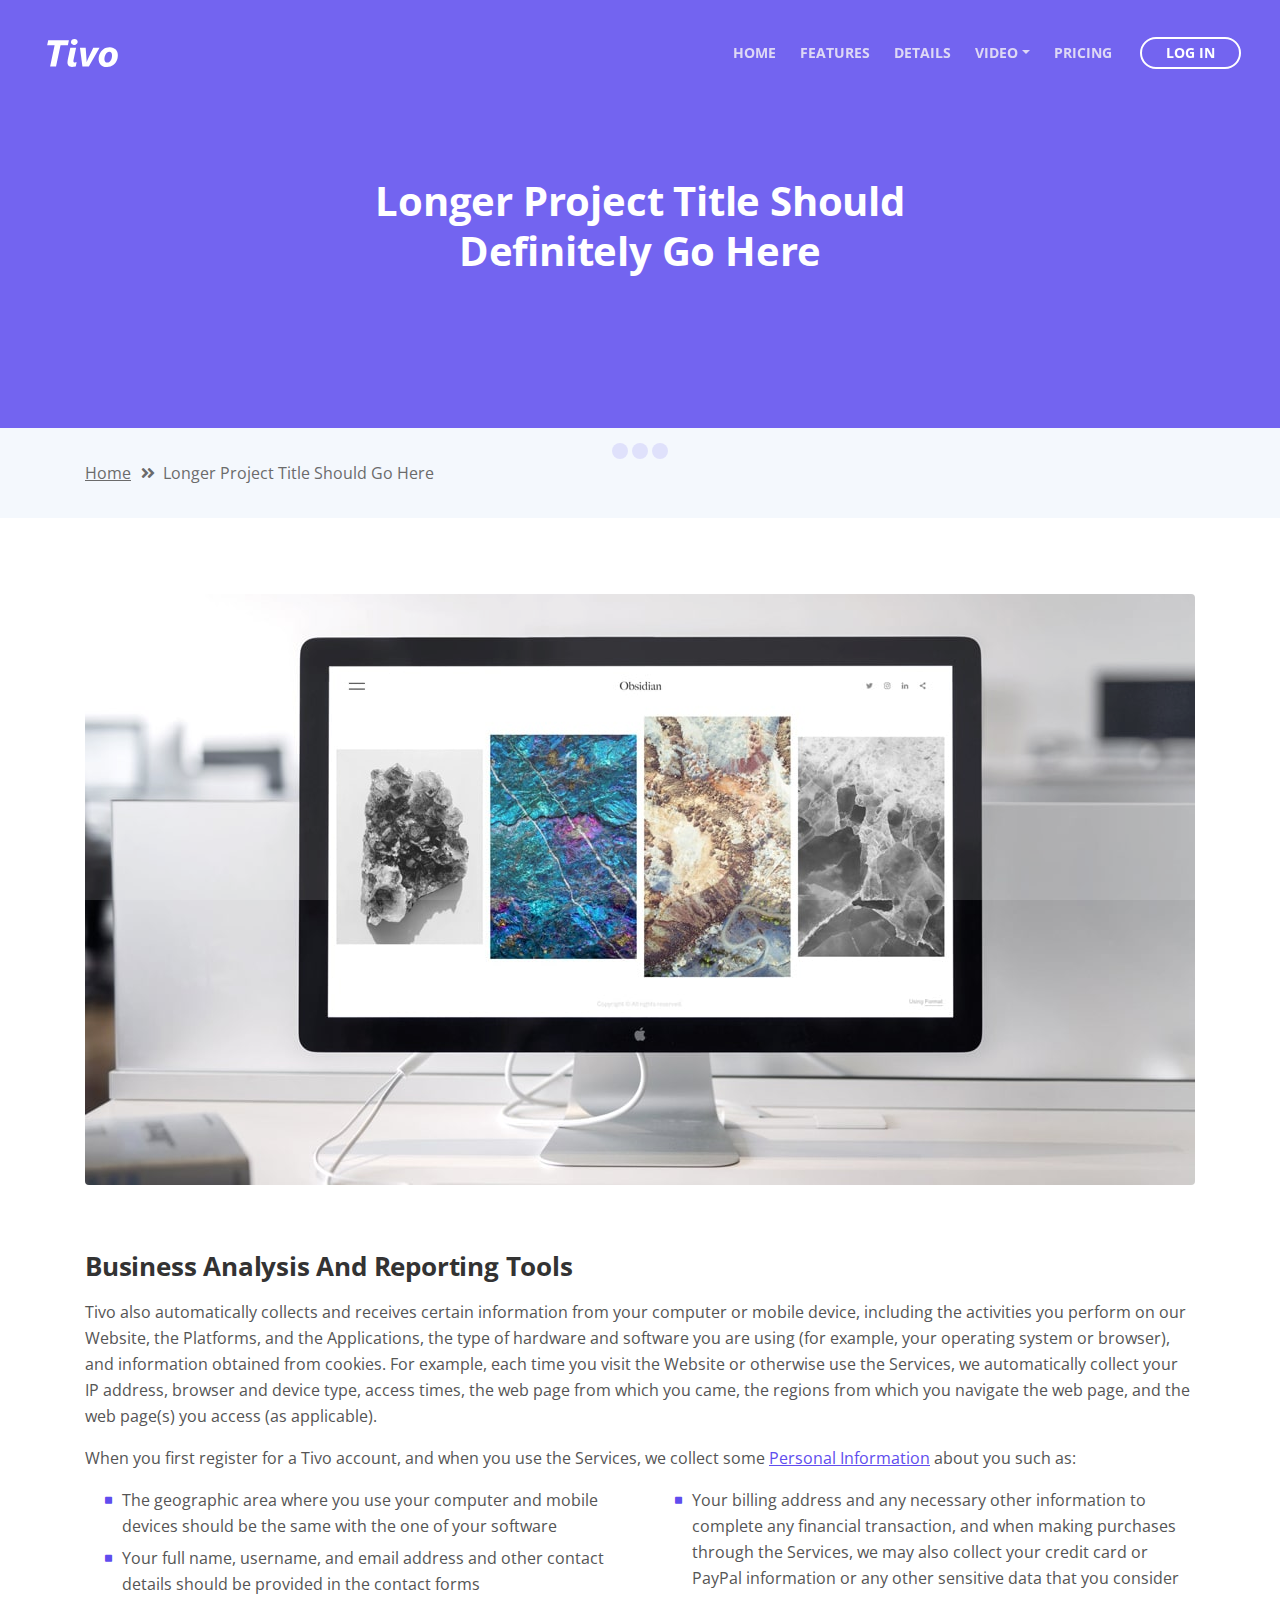
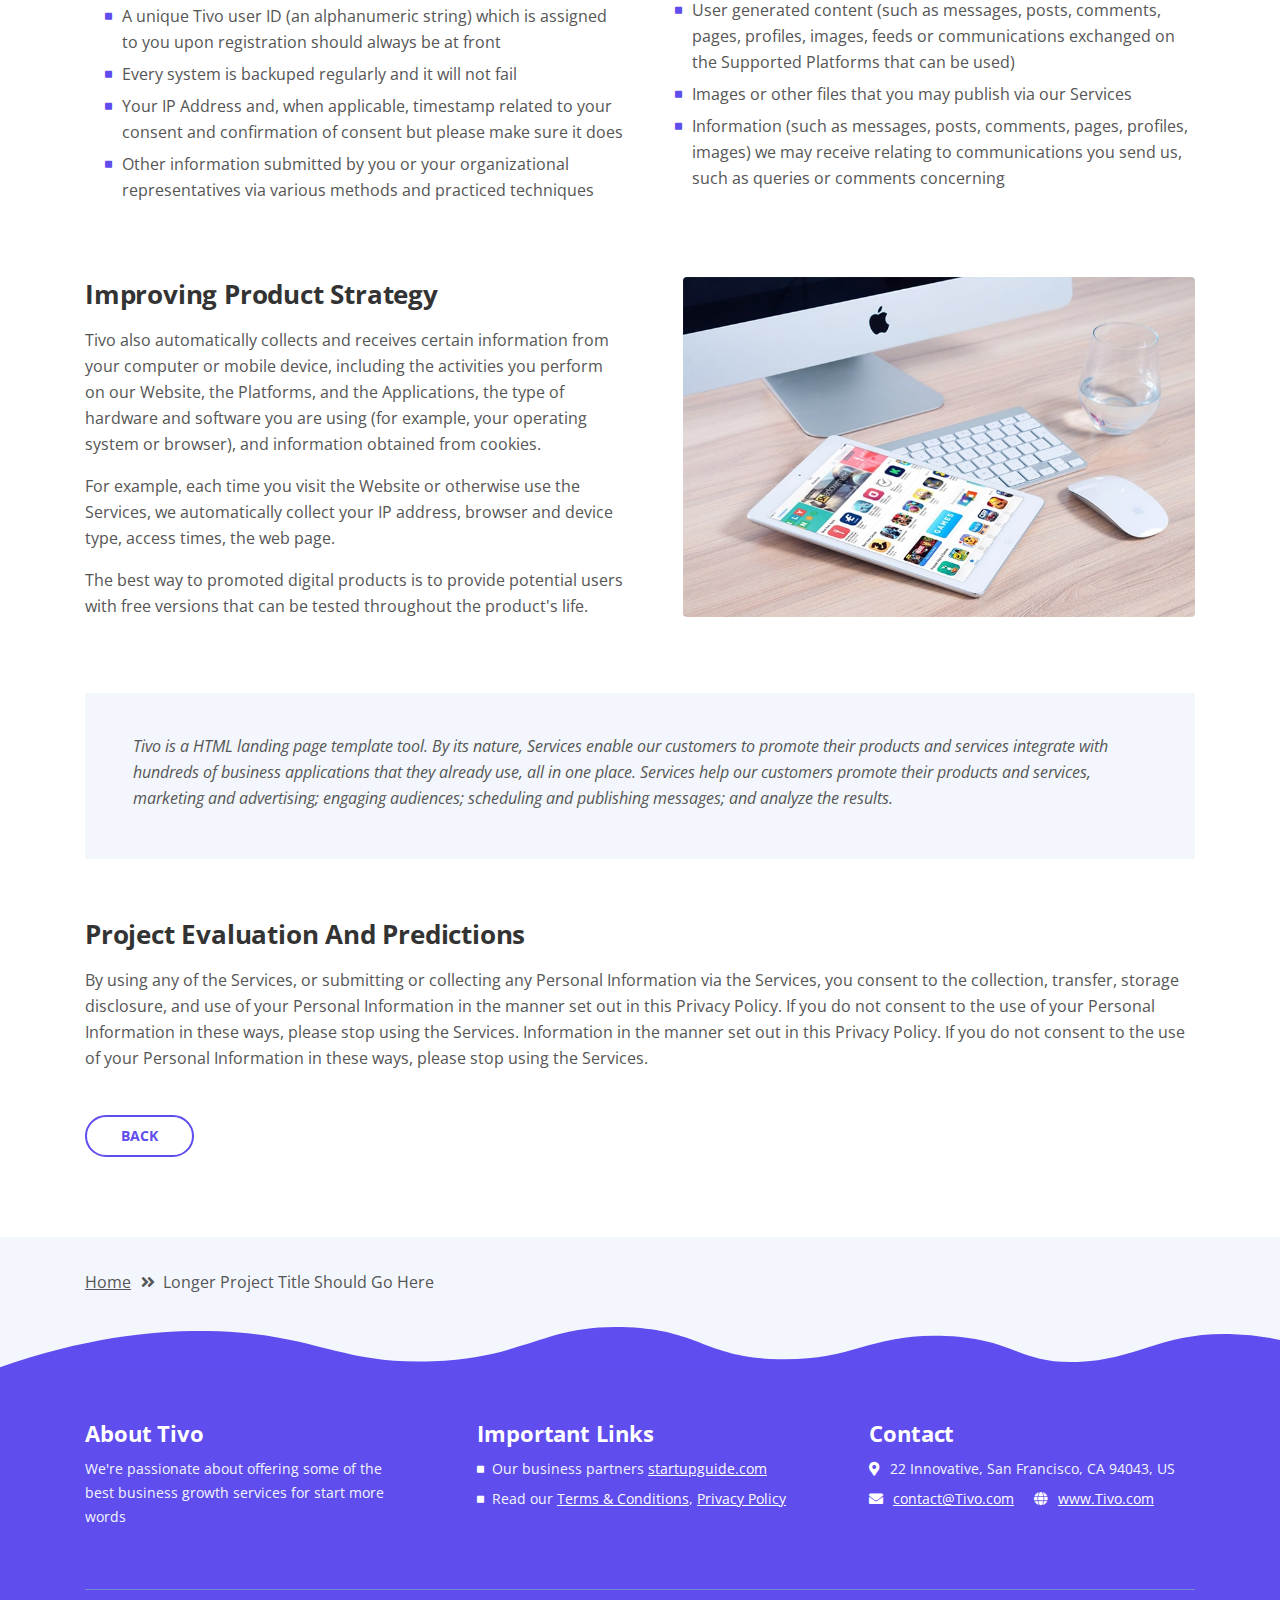
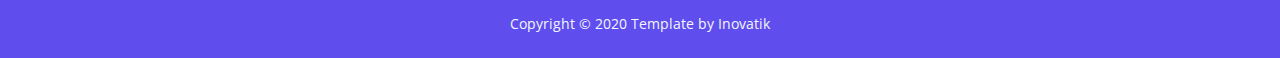
<file: web/article-details.html>
<!DOCTYPE html>
<html lang="en">
<head>
    <meta charset="utf-8">
    <meta name="viewport" content="width=device-width, initial-scale=1, shrink-to-fit=no">
    
    <!-- SEO Meta Tags -->
    <meta name="description" content="Tivo is a HTML landing page template built with Bootstrap to help you crate engaging presentations for SaaS apps and convert visitors into users.">
    <meta name="author" content="Inovatik">

    <!-- OG Meta Tags to improve the way the post looks when you share the page on LinkedIn, Facebook, Google+ -->
	<meta property="og:site_name" content="" /> <!-- website name -->
	<meta property="og:site" content="" /> <!-- website link -->
	<meta property="og:title" content=""/> <!-- title shown in the actual shared post -->
	<meta property="og:description" content="" /> <!-- description shown in the actual shared post -->
	<meta property="og:image" content="" /> <!-- image link, make sure it's jpg -->
	<meta property="og:url" content="" /> <!-- where do you want your post to link to -->
	<meta property="og:type" content="article" />

    <!-- Website Title -->
    <title>Article Details - Tivo - SaaS App HTML Landing Page Template</title>
    
    <!-- Styles -->
    <link href="https://fonts.googleapis.com/css?family=Open+Sans:400,400i,700&display=swap&subset=latin-ext" rel="stylesheet">
    <link href="css/bootstrap.css" rel="stylesheet">
    <link href="css/fontawesome-all.css" rel="stylesheet">
    <link href="css/swiper.css" rel="stylesheet">
	<link href="css/magnific-popup.css" rel="stylesheet">
    <link href="css/styles.css" rel="stylesheet">
	
	<!-- Favicon  -->
    <link rel="icon" href="images/favicon.png">
</head>
<body data-spy="scroll" data-target=".fixed-top">
    
    <!-- Preloader -->
	<div class="spinner-wrapper">
        <div class="spinner">
            <div class="bounce1"></div>
            <div class="bounce2"></div>
            <div class="bounce3"></div>
        </div>
    </div>
    <!-- end of preloader -->
    

    <!-- Navigation -->
    <nav class="navbar navbar-expand-lg navbar-dark navbar-custom fixed-top">
        <div class="container">

            <!-- Text Logo - Use this if you don't have a graphic logo -->
            <!-- <a class="navbar-brand logo-text page-scroll" href="index.html">Tivo</a> -->

            <!-- Image Logo -->
            <a class="navbar-brand logo-image" href="index.html"><img src="images/logo.svg" alt="alternative"></a> 
            
            <!-- Mobile Menu Toggle Button -->
            <button class="navbar-toggler" type="button" data-toggle="collapse" data-target="#navbarsExampleDefault" aria-controls="navbarsExampleDefault" aria-expanded="false" aria-label="Toggle navigation">
                <span class="navbar-toggler-awesome fas fa-bars"></span>
                <span class="navbar-toggler-awesome fas fa-times"></span>
            </button>
            <!-- end of mobile menu toggle button -->

            <div class="collapse navbar-collapse" id="navbarsExampleDefault">
                <ul class="navbar-nav ml-auto">
                    <li class="nav-item">
                        <a class="nav-link page-scroll" href="index.html#header">HOME <span class="sr-only">(current)</span></a>
                    </li>
                    <li class="nav-item">
                        <a class="nav-link page-scroll" href="index.html#features">FEATURES</a>
                    </li>
                    <li class="nav-item">
                        <a class="nav-link page-scroll" href="index.html#details">DETAILS</a>
                    </li>

                    <!-- Dropdown Menu -->          
                    <li class="nav-item dropdown">
                        <a class="nav-link dropdown-toggle page-scroll" href="index.html#video" id="navbarDropdown" role="button" aria-haspopup="true" aria-expanded="false">VIDEO</a>
                        <div class="dropdown-menu" aria-labelledby="navbarDropdown">
                            <a class="dropdown-item" href="article-details.html"><span class="item-text">ARTICLE DETAILS</span></a>
                            <div class="dropdown-items-divide-hr"></div>
                            <a class="dropdown-item" href="terms-conditions.html"><span class="item-text">TERMS CONDITIONS</span></a>
                            <div class="dropdown-items-divide-hr"></div>
                            <a class="dropdown-item" href="privacy-policy.html"><span class="item-text">PRIVACY POLICY</span></a>
                        </div>
                    </li>
                    <!-- end of dropdown menu -->

                    <li class="nav-item">
                        <a class="nav-link page-scroll" href="index.html#pricing">PRICING</a>
                    </li>
                </ul>
                <span class="nav-item">
                    <a class="btn-outline-sm" href="log-in.html">LOG IN</a>
                </span>
            </div>
        </div> <!-- end of container -->
    </nav> <!-- end of navbar -->
    <!-- end of navigation -->


    <!-- Header -->
    <header id="header" class="ex-header">
        <div class="container">
            <div class="row">
                <div class="col-md-12">
                    <h1>Longer Project Title Should Definitely Go Here</h1>
                </div> <!-- end of col -->
            </div> <!-- end of row -->
        </div> <!-- end of container -->
    </header> <!-- end of ex-header -->
    <!-- end of header -->


    <!-- Breadcrumbs -->
    <div class="ex-basic-1">
        <div class="container">
            <div class="row">
                <div class="col-lg-12">
                    <div class="breadcrumbs">
                        <a href="index.html">Home</a><i class="fa fa-angle-double-right"></i><span>Longer Project Title Should Go Here</span>
                    </div> <!-- end of breadcrumbs -->
                </div> <!-- end of col -->
            </div> <!-- end of row -->
        </div> <!-- end of container -->
    </div> <!-- end of ex-basic-1 -->
    <!-- end of breadcrumbs -->


    <!-- Privacy Content -->
    <div class="ex-basic-2">
        <div class="container">
            <div class="row">
                <div class="col-lg-12">
                    <div class="image-container-large">
                        <img class="img-fluid" src="images/article-details-large.jpg" alt="alternative">
                    </div> <!-- end of image-container-large -->
                    <div class="text-container">
                        <h3>Business Analysis And Reporting Tools</h3>
                        <p>Tivo also automatically collects and receives certain information from your computer or mobile device, including the activities you perform on our Website, the Platforms, and the Applications, the type of hardware and software you are using (for example, your operating system or browser), and information obtained from cookies. For example, each time you visit the Website or otherwise use the Services, we automatically collect your IP address, browser and device type, access times, the web page from which you came, the regions from which you navigate the web page, and the web page(s) you access (as applicable).</p>
                        <p>When you first register for a Tivo account, and when you use the Services, we collect some <a class="blue" href="#your-link">Personal Information</a> about you such as:</p>
                        <div class="row">
                            <div class="col-md-6">
                                <ul class="list-unstyled li-space-lg indent">
                                    <li class="media">
                                        <i class="fas fa-square"></i>
                                        <div class="media-body">The geographic area where you use your computer and mobile devices should be the same with the one of your software</div>
                                    </li>
                                    <li class="media">
                                        <i class="fas fa-square"></i>
                                        <div class="media-body">Your full name, username, and email address and other contact details should be provided in the contact forms</div>
                                    </li>
                                    <li class="media">
                                        <i class="fas fa-square"></i>
                                        <div class="media-body">A unique Tivo user ID (an alphanumeric string) which is assigned to you upon registration should always be at front</div>
                                    </li>
                                    <li class="media">
                                        <i class="fas fa-square"></i>
                                        <div class="media-body">Every system is backuped regularly and it will not fail</div>
                                    </li>
                                    <li class="media">
                                        <i class="fas fa-square"></i>
                                        <div class="media-body">Your IP Address and, when applicable, timestamp related to your consent and confirmation of consent but please make sure it does</div>
                                    </li>
                                    <li class="media">
                                        <i class="fas fa-square"></i>
                                        <div class="media-body">Other information submitted by you or your organizational representatives via various methods and practiced techniques</div>
                                    </li>
                                </ul>
                            </div> <!-- end of col -->

                            <div class="col-md-6">
                                <ul class="list-unstyled li-space-lg indent">
                                    <li class="media">
                                        <i class="fas fa-square"></i>
                                        <div class="media-body">Your billing address and any necessary other information to complete any financial transaction, and when making purchases through the Services, we may also collect your credit card or PayPal information or any other sensitive data that you consider</div>
                                    </li>
                                    <li class="media">
                                        <i class="fas fa-square"></i>
                                        <div class="media-body">User generated content (such as messages, posts, comments, pages, profiles, images, feeds or communications exchanged on the Supported Platforms that can be used)</div>
                                    </li>
                                    <li class="media">
                                        <i class="fas fa-square"></i>
                                        <div class="media-body">Images or other files that you may publish via our Services</div>
                                    </li>
                                    <li class="media">
                                        <i class="fas fa-square"></i>
                                        <div class="media-body">Information (such as messages, posts, comments, pages, profiles, images) we may receive relating to communications you send us, such as queries or comments concerning</div>
                                    </li>
                                </ul>
                            </div> <!-- end of col -->
                        </div> <!-- end of row -->
                    </div> <!-- end of text-container-->
                    
                    <div class="text-container">
                        <div class="row">
                            <div class="col-md-6">
                                <h3>Improving Product Strategy</h3>
                                <p>Tivo also automatically collects and receives certain information from your computer or mobile device, including the activities you perform on our Website, the Platforms, and the Applications, the type of hardware and software you are using (for example, your operating system or browser), and information obtained from cookies.</p>
                                <p>For example, each time you visit the Website or otherwise use the Services, we automatically collect your IP address, browser and device type, access times, the web page.</p>
                                <p>The best way to promoted digital products is to provide potential users with free versions that can be tested throughout the product's life.</p>
                            </div> <!-- end of col -->
                            <div class="col-md-6">
                                <div class="image-container-small">
                                    <img class="img-fluid" src="images/article-details-small.jpg" alt="alternative">
                                </div> <!-- end of image-container-small -->
                            </div> <!-- end of col -->
                        </div> <!-- end of row -->
                    </div> <!-- end of text-container -->

                    <div class="text-container dark">
                        <p class="testimonial-text">Tivo is a HTML landing page template tool. By its nature, Services enable our customers to promote their products and services integrate with hundreds of business applications that they already use, all in one place. Services help our customers promote their products and services, marketing and advertising; engaging audiences; scheduling and publishing messages; and analyze the results.</p>
                    </div> <!-- end of text container -->

                    <div class="text-container last">
                        <h3>Project Evaluation And Predictions</h3>
					    <p>By using any of the Services, or submitting or collecting any Personal Information via the Services, you consent to the collection, transfer, storage disclosure, and use of your Personal Information in the manner set out in this Privacy Policy. If you do not consent to the use of your Personal Information in these ways, please stop using the Services. Information in the manner set out in this Privacy Policy. If you do not consent to the use of your Personal Information in these ways, please stop using the Services.</p>
                    </div> <!-- end of text-container -->
                    <a class="btn-outline-reg" href="index.html">BACK</a>
                </div> <!-- end of col-->
            </div> <!-- end of row -->
        </div> <!-- end of container -->
    </div> <!-- end of ex-basic-2 -->
    <!-- end of privacy content -->


    <!-- Breadcrumbs -->
    <div class="ex-basic-1">
        <div class="container">
            <div class="row">
                <div class="col-lg-12">
                    <div class="breadcrumbs">
                        <a href="index.html">Home</a><i class="fa fa-angle-double-right"></i><span>Longer Project Title Should Go Here</span>
                    </div> <!-- end of breadcrumbs -->
                </div> <!-- end of col -->
            </div> <!-- end of row -->
        </div> <!-- end of container -->
    </div> <!-- end of ex-basic-1 -->
    <!-- end of breadcrumbs -->

    
    <!-- Footer -->
    <svg class="ex-footer-frame" data-name="Layer 2" xmlns="http://www.w3.org/2000/svg" preserveAspectRatio="none" viewBox="0 0 1920 79"><defs><style>.cls-2{fill:#5f4def;}</style></defs><title>footer-frame</title><path class="cls-2" d="M0,72.427C143,12.138,255.5,4.577,328.644,7.943c147.721,6.8,183.881,60.242,320.83,53.737,143-6.793,167.826-68.128,293-60.9,109.095,6.3,115.68,54.364,225.251,57.319,113.58,3.064,138.8-47.711,251.189-41.8,104.012,5.474,109.713,50.4,197.369,46.572,89.549-3.91,124.375-52.563,227.622-50.155A338.646,338.646,0,0,1,1920,23.467V79.75H0V72.427Z" transform="translate(0 -0.188)"/></svg>
    <div class="footer">
        <div class="container">
            <div class="row">
                <div class="col-md-4">
                    <div class="footer-col first">
                        <h4>About Tivo</h4>
                        <p class="p-small">We're passionate about offering some of the best business growth services for start more words</p>
                    </div>
                </div> <!-- end of col -->
                <div class="col-md-4">
                    <div class="footer-col middle">
                        <h4>Important Links</h4>
                        <ul class="list-unstyled li-space-lg p-small">
                            <li class="media">
                                <i class="fas fa-square"></i>
                                <div class="media-body">Our business partners <a class="white" href="#your-link">startupguide.com</a></div>
                            </li>
                            <li class="media">
                                <i class="fas fa-square"></i>
                                <div class="media-body">Read our <a class="white" href="terms-conditions.html">Terms & Conditions</a>, <a class="white" href="privacy-policy.html">Privacy Policy</a></div>
                            </li>
                        </ul>
                    </div>
                </div> <!-- end of col -->
                <div class="col-md-4">
                    <div class="footer-col last">
                        <h4>Contact</h4>
                        <ul class="list-unstyled li-space-lg p-small">
                            <li class="media">
                                <i class="fas fa-map-marker-alt"></i>
                                <div class="media-body">22 Innovative, San Francisco, CA 94043, US</div>
                            </li>
                            <li class="media">
                                <i class="fas fa-envelope"></i>
                                <div class="media-body"><a class="white" href="mailto:contact@Tivo.com">contact@Tivo.com</a> <i class="fas fa-globe"></i><a class="white" href="#your-link">www.Tivo.com</a></div>
                            </li>
                        </ul>
                    </div> 
                </div> <!-- end of col -->
            </div> <!-- end of row -->
        </div> <!-- end of container -->
    </div> <!-- end of footer -->  
    <!-- end of footer -->


    <!-- Copyright -->
    <div class="copyright">
        <div class="container">
            <div class="row">
                <div class="col-lg-12">
                    <p class="p-small">Copyright © 2020 <a href="https://inovatik.com">Template by Inovatik</a></p>
                </div> <!-- end of col -->
            </div> <!-- enf of row -->
        </div> <!-- end of container -->
    </div> <!-- end of copyright --> 
    <!-- end of copyright -->
    
    	
    <!-- Scripts -->
    <script src="js/jquery.min.js"></script> <!-- jQuery for Bootstrap's JavaScript plugins -->
    <script src="js/popper.min.js"></script> <!-- Popper tooltip library for Bootstrap -->
    <script src="js/bootstrap.min.js"></script> <!-- Bootstrap framework -->
    <script src="js/jquery.easing.min.js"></script> <!-- jQuery Easing for smooth scrolling between anchors -->
    <script src="js/swiper.min.js"></script> <!-- Swiper for image and text sliders -->
    <script src="js/jquery.magnific-popup.js"></script> <!-- Magnific Popup for lightboxes -->
    <script src="js/validator.min.js"></script> <!-- Validator.js - Bootstrap plugin that validates forms -->
    <script src="js/scripts.js"></script> <!-- Custom scripts -->
</body>
</html>
</file>
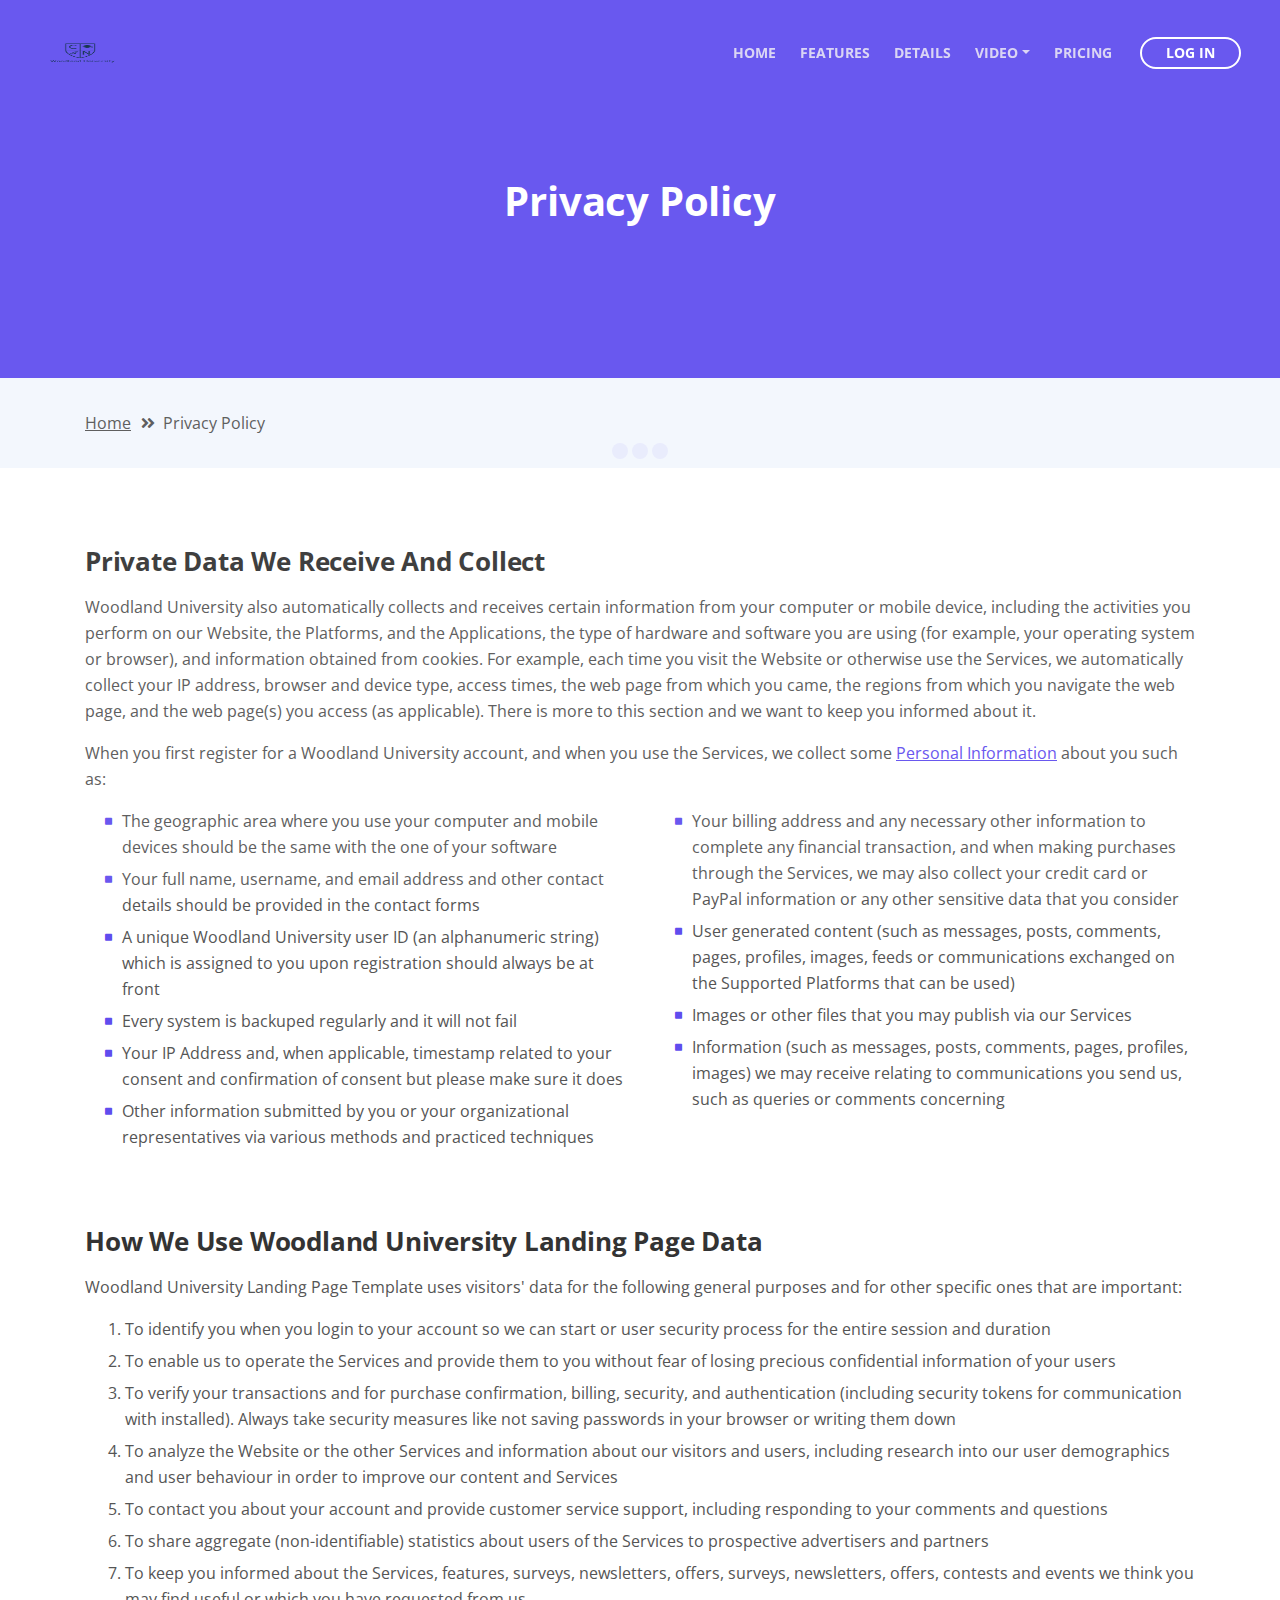
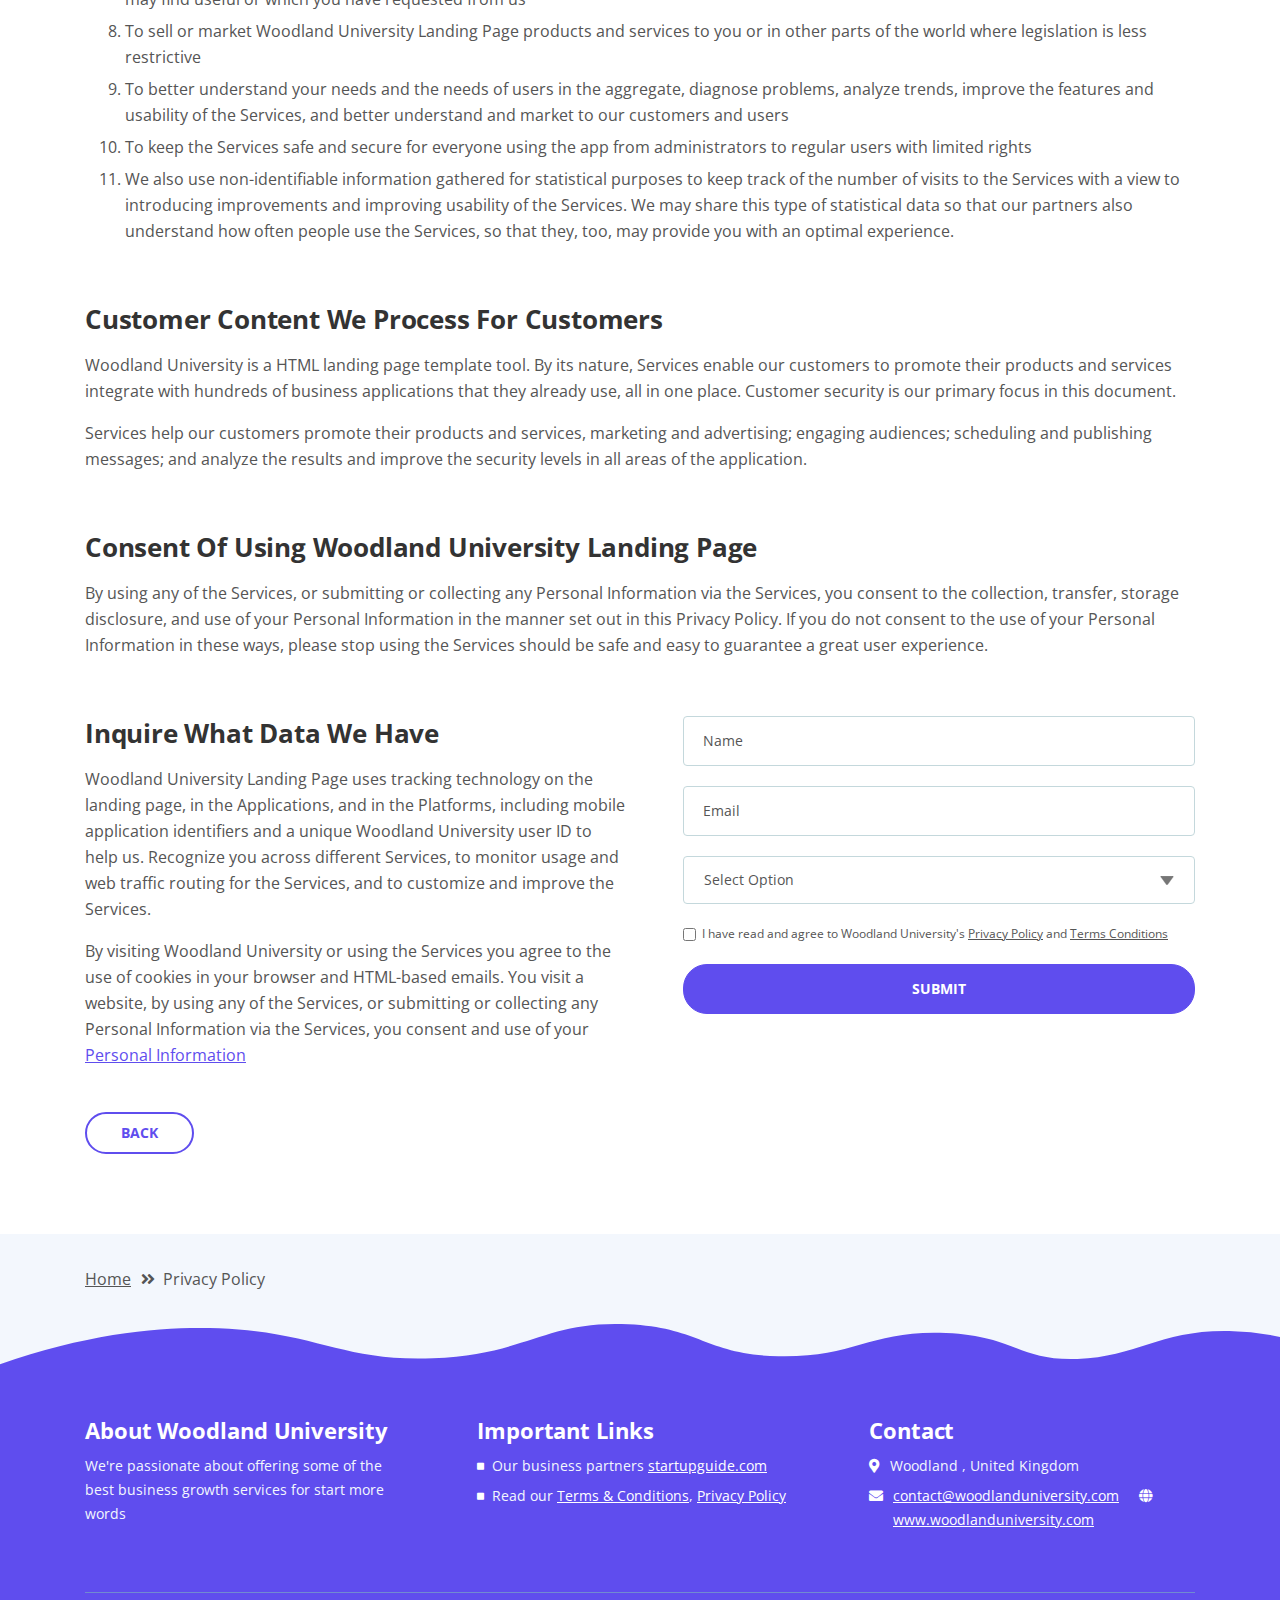
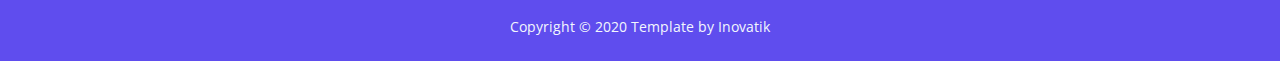
<file: web/privacy-policy.html>
<!DOCTYPE html>
<html lang="en">
<head>
    <meta charset="utf-8">
    <meta name="viewport" content="width=device-width, initial-scale=1, shrink-to-fit=no">
    
    <!-- SEO Meta Tags -->
    <meta name="description" content="Woodland University is a HTML landing page template built with Bootstrap to help you crate engaging presentations for SaaS apps and convert visitors into users.">
    <meta name="author" content="Inovatik">

    <!-- OG Meta Tags to improve the way the post looks when you share the page on LinkedIn, Facebook, Google+ -->
	<meta property="og:site_name" content="" /> <!-- website name -->
	<meta property="og:site" content="" /> <!-- website link -->
	<meta property="og:title" content=""/> <!-- title shown in the actual shared post -->
	<meta property="og:description" content="" /> <!-- description shown in the actual shared post -->
	<meta property="og:image" content="" /> <!-- image link, make sure it's jpg -->
	<meta property="og:url" content="" /> <!-- where do you want your post to link to -->
	<meta property="og:type" content="article" />

    <!-- Website Title -->
    <title>Privacy Policy - Woodland University - SaaS App HTML Landing Page Template</title>
    
    <!-- Styles -->
    <link href="https://fonts.googleapis.com/css?family=Open+Sans:400,400i,700&display=swap&subset=latin-ext" rel="stylesheet">
    <link href="css/bootstrap.css" rel="stylesheet">
    <link href="css/fontawesome-all.css" rel="stylesheet">
    <link href="css/swiper.css" rel="stylesheet">
	<link href="css/magnific-popup.css" rel="stylesheet">
	<link href="css/styles.css" rel="stylesheet">
	
	<!-- Favicon  -->
    <link rel="icon" href="images/favicon.png">
</head>
<body data-spy="scroll" data-target=".fixed-top">
    
    <!-- Preloader -->
	<div class="spinner-wrapper">
        <div class="spinner">
            <div class="bounce1"></div>
            <div class="bounce2"></div>
            <div class="bounce3"></div>
        </div>
    </div>
    <!-- end of preloader -->
    

    <!-- Navigation -->
    <nav class="navbar navbar-expand-lg navbar-dark navbar-custom fixed-top">
        <div class="container">

            <!-- Text Logo - Use this if you don't have a graphic logo -->
            <!-- <a class="navbar-brand logo-text page-scroll" href="index.html">Woodland University</a> -->

            <!-- Image Logo -->
            <a class="navbar-brand logo-image" href="index.html"><img src="images/woodland.png" alt="alternative"></a> 
            
            <!-- Mobile Menu Toggle Button -->
            <button class="navbar-toggler" type="button" data-toggle="collapse" data-target="#navbarsExampleDefault" aria-controls="navbarsExampleDefault" aria-expanded="false" aria-label="Toggle navigation">
                <span class="navbar-toggler-awesome fas fa-bars"></span>
                <span class="navbar-toggler-awesome fas fa-times"></span>
            </button>
            <!-- end of mobile menu toggle button -->

            <div class="collapse navbar-collapse" id="navbarsExampleDefault">
                <ul class="navbar-nav ml-auto">
                    <li class="nav-item">
                        <a class="nav-link page-scroll" href="index.html#header">HOME <span class="sr-only">(current)</span></a>
                    </li>
                    <li class="nav-item">
                        <a class="nav-link page-scroll" href="index.html#features">FEATURES</a>
                    </li>
                    <li class="nav-item">
                        <a class="nav-link page-scroll" href="index.html#details">DETAILS</a>
                    </li>

                    <!-- Dropdown Menu -->          
                    <li class="nav-item dropdown">
                        <a class="nav-link dropdown-toggle page-scroll" href="index.html#video" id="navbarDropdown" role="button" aria-haspopup="true" aria-expanded="false">VIDEO</a>
                        <div class="dropdown-menu" aria-labelledby="navbarDropdown">
                            <a class="dropdown-item" href="article-details.html"><span class="item-text">ARTICLE DETAILS</span></a>
                            <div class="dropdown-items-divide-hr"></div>
                            <a class="dropdown-item" href="terms-conditions.html"><span class="item-text">TERMS CONDITIONS</span></a>
                            <div class="dropdown-items-divide-hr"></div>
                            <a class="dropdown-item" href="privacy-policy.html"><span class="item-text">PRIVACY POLICY</span></a>
                        </div>
                    </li>
                    <!-- end of dropdown menu -->

                    <li class="nav-item">
                        <a class="nav-link page-scroll" href="index.html#pricing">PRICING</a>
                    </li>
                </ul>
                <span class="nav-item">
                    <a class="btn-outline-sm" href="log-in.html">LOG IN</a>
                </span>
            </div>
        </div> <!-- end of container -->
    </nav> <!-- end of navbar -->
    <!-- end of navigation -->


    <!-- Header -->
    <header id="header" class="ex-header">
        <div class="container">
            <div class="row">
                <div class="col-md-12">
                    <h1>Privacy Policy</h1>
                </div> <!-- end of col -->
            </div> <!-- end of row -->
        </div> <!-- end of container -->
    </header> <!-- end of ex-header -->
    <!-- end of header -->


    <!-- Breadcrumbs -->
    <div class="ex-basic-1">
        <div class="container">
            <div class="row">
                <div class="col-lg-12">
                    <div class="breadcrumbs">
                        <a href="index.html">Home</a><i class="fa fa-angle-double-right"></i><span>Privacy Policy</span>
                    </div> <!-- end of breadcrumbs -->
                </div> <!-- end of col -->
            </div> <!-- end of row -->
        </div> <!-- end of container -->
    </div> <!-- end of ex-basic-1 -->
    <!-- end of breadcrumbs -->


    <!-- Privacy Content -->
    <div class="ex-basic-2">
        <div class="container">
            <div class="row">
                <div class="col-lg-12">
                    <div class="text-container">
                        <h3>Private Data We Receive And Collect</h3>
                        <p>Woodland University also automatically collects and receives certain information from your computer or mobile device, including the activities you perform on our Website, the Platforms, and the Applications, the type of hardware and software you are using (for example, your operating system or browser), and information obtained from cookies. For example, each time you visit the Website or otherwise use the Services, we automatically collect your IP address, browser and device type, access times, the web page from which you came, the regions from which you navigate the web page, and the web page(s) you access (as applicable). There is more to this section and we want to keep you informed about it.</p>
                        <p>When you first register for a Woodland University account, and when you use the Services, we collect some <a class="blue" href="#your-link">Personal Information</a> about you such as:</p>
                        <div class="row">
                            <div class="col-md-6">
                                <ul class="list-unstyled li-space-lg indent">
                                    <li class="media">
                                        <i class="fas fa-square"></i>
                                        <div class="media-body">The geographic area where you use your computer and mobile devices should be the same with the one of your software</div>
                                    </li>
                                    <li class="media">
                                        <i class="fas fa-square"></i>
                                        <div class="media-body">Your full name, username, and email address and other contact details should be provided in the contact forms</div>
                                    </li>
                                    <li class="media">
                                        <i class="fas fa-square"></i>
                                        <div class="media-body">A unique Woodland University user ID (an alphanumeric string) which is assigned to you upon registration should always be at front</div>
                                    </li>
                                    <li class="media">
                                        <i class="fas fa-square"></i>
                                        <div class="media-body">Every system is backuped regularly and it will not fail</div>
                                    </li>
                                    <li class="media">
                                        <i class="fas fa-square"></i>
                                        <div class="media-body">Your IP Address and, when applicable, timestamp related to your consent and confirmation of consent but please make sure it does</div>
                                    </li>
                                    <li class="media">
                                        <i class="fas fa-square"></i>
                                        <div class="media-body">Other information submitted by you or your organizational representatives via various methods and practiced techniques</div>
                                    </li>
                                </ul>
                            </div> <!-- end of col -->

                            <div class="col-md-6">
                                <ul class="list-unstyled li-space-lg indent">
                                    <li class="media">
                                        <i class="fas fa-square"></i>
                                        <div class="media-body">Your billing address and any necessary other information to complete any financial transaction, and when making purchases through the Services, we may also collect your credit card or PayPal information or any other sensitive data that you consider</div>
                                    </li>
                                    <li class="media">
                                        <i class="fas fa-square"></i>
                                        <div class="media-body">User generated content (such as messages, posts, comments, pages, profiles, images, feeds or communications exchanged on the Supported Platforms that can be used)</div>
                                    </li>
                                    <li class="media">
                                        <i class="fas fa-square"></i>
                                        <div class="media-body">Images or other files that you may publish via our Services</div>
                                    </li>
                                    <li class="media">
                                        <i class="fas fa-square"></i>
                                        <div class="media-body">Information (such as messages, posts, comments, pages, profiles, images) we may receive relating to communications you send us, such as queries or comments concerning</div>
                                    </li>
                                </ul>
                            </div> <!-- end of col -->
                        </div> <!-- end of row -->
                    </div> <!-- end of text-container-->
                    
                    <div class="text-container">
                        <h3>How We Use Woodland University Landing Page Data</h3>
                        <p>Woodland University Landing Page Template uses visitors' data for the following general purposes and for other specific ones that are important:</p>
                        <ol class="li-space-lg">
                            <li>To identify you when you login to your account so we can start or user security process for the entire session and duration</li>
                            <li>To enable us to operate the Services and provide them to you without fear of losing precious confidential information of your users</li>
                            <li>To verify your transactions and for purchase confirmation, billing, security, and authentication (including security tokens for communication with installed). Always take security measures like not saving passwords in your browser or writing them down</li>
                            <li>To analyze the Website or the other Services and information about our visitors and users, including research into our user demographics and user behaviour in order to improve our content and Services</li>
                            <li>To contact you about your account and provide customer service support, including responding to your comments and questions</li>
                            <li>To share aggregate (non-identifiable) statistics about users of the Services to prospective advertisers and partners</li>
                            <li>To keep you informed about the Services, features, surveys, newsletters, offers, surveys, newsletters, offers, contests and events we think you may find useful or which you have requested from us</li>
                            <li>To sell or market Woodland University Landing Page products and services to you or in other parts of the world where legislation is less restrictive</li>
                            <li>To better understand your needs and the needs of users in the aggregate, diagnose problems, analyze trends, improve the features and usability of the Services, and better understand and market to our customers and users</li>
                            <li>To keep the Services safe and secure for everyone using the app from administrators to regular users with limited rights</li>
                            <li>We also use non-identifiable information gathered for statistical purposes to keep track of the number of visits to the Services with a view to introducing improvements and improving usability of the Services. We may share this type of statistical data so that our partners also understand how often people use the Services, so that they, too, may provide you with an optimal experience.</li>
                        </ol>
                    </div> <!-- end of text-container -->

                    <div class="text-container">
                        <h3>Customer Content We Process For Customers</h3>
                        <p>Woodland University is a HTML landing page template tool. By its nature, Services enable our customers to promote their products and services integrate with hundreds of business applications that they already use, all in one place. Customer security is our primary focus in this document.</p>
                        <p>Services help our customers promote their products and services, marketing and advertising; engaging audiences; scheduling and publishing messages; and analyze the results and improve the security levels in all areas of the application.</p>
                    </div> <!-- end of text container -->

                    <div class="text-container">
                        <h3>Consent Of Using Woodland University Landing Page</h3>
					    <p>By using any of the Services, or submitting or collecting any Personal Information via the Services, you consent to the collection, transfer, storage disclosure, and use of your Personal Information in the manner set out in this Privacy Policy. If you do not consent to the use of your Personal Information in these ways, please stop using the Services should be safe and easy to guarantee a great user experience.</p>
                    </div> <!-- end of text-container -->
                                       
                    <div class="row">
                        <div class="col-md-6">
                            <div class="text-container last">
                                <h3>Inquire What Data We Have</h3>
                                <p>Woodland University Landing Page uses tracking technology on the landing page, in the Applications, and in the Platforms, including mobile application identifiers and a unique Woodland University user ID to help us. Recognize you across different Services, to monitor usage and web traffic routing for the Services, and to customize and improve the Services.</p>
                                <p>By visiting Woodland University or using the Services you agree to the use of cookies in your browser and HTML-based emails. You visit a website, by using any of the Services, or submitting or collecting any Personal Information via the Services, you consent and use of your <a class="blue" href="#your-link">Personal Information</a></p>
                            </div> <!-- end of text container -->
                        </div> <!-- end of col-->
                        <div class="col-md-6">

                            <!-- Privacy Form -->
                            <div class="form-container">
                                <form id="privacyForm" data-toggle="validator" data-focus="false">
                                    <div class="form-group">
                                        <input type="text" class="form-control-input" id="pname" required>
                                        <label class="label-control" for="pname">Name</label>
                                        <div class="help-block with-errors"></div>
                                    </div>
                                    <div class="form-group">
                                        <input type="email" class="form-control-input" id="pemail" required>
                                        <label class="label-control" for="pemail">Email</label>
                                        <div class="help-block with-errors"></div>
                                    </div>
                                    <div class="form-group">
                                        <select class="form-control-select" id="pselect" required>
                                            <option class="select-option" value="" disabled selected>Select Option</option>
                                            <option class="select-option" value="Delete data">Delete my data</option>
                                            <option class="select-option" value="Show me data">Show me my data</option>
                                        </select>
                                        <div class="help-block with-errors"></div>
                                    </div>
                                    <div class="form-group checkbox">
                                        <input type="checkbox" id="pterms" value="Agreed-to-Terms" required>I have read and agree to Woodland University's <a href="privacy-policy.html">Privacy Policy</a> and <a href="terms-conditions.html">Terms Conditions</a>
                                        <div class="help-block with-errors"></div>
                                    </div>
                                    <div class="form-group">
                                        <button type="submit" class="form-control-submit-button">SUBMIT</button>
                                    </div>
                                    <div class="form-message">
                                        <div id="pmsgSubmit" class="h3 text-center hidden"></div>
                                    </div>
                                </form>
                            </div> <!-- end of form container -->
                            <!-- end of privacy form -->

                        </div> <!-- end of col--> 
                    </div> <!-- end of row -->
                    <a class="btn-outline-reg" href="index.html">BACK</a>
                </div> <!-- end of col-->
            </div> <!-- end of row -->
        </div> <!-- end of container -->
    </div> <!-- end of ex-basic-2 -->
    <!-- end of privacy content -->


    <!-- Breadcrumbs -->
    <div class="ex-basic-1">
        <div class="container">
            <div class="row">
                <div class="col-lg-12">
                    <div class="breadcrumbs">
                        <a href="index.html">Home</a><i class="fa fa-angle-double-right"></i><span>Privacy Policy</span>
                    </div> <!-- end of breadcrumbs -->
                </div> <!-- end of col -->
            </div> <!-- end of row -->
        </div> <!-- end of container -->
    </div> <!-- end of ex-basic-1 -->
    <!-- end of breadcrumbs -->

    
    <!-- Footer -->
    <svg class="ex-footer-frame" data-name="Layer 2" xmlns="http://www.w3.org/2000/svg" preserveAspectRatio="none" viewBox="0 0 1920 79"><defs><style>.cls-2{fill:#5f4def;}</style></defs><title>footer-frame</title><path class="cls-2" d="M0,72.427C143,12.138,255.5,4.577,328.644,7.943c147.721,6.8,183.881,60.242,320.83,53.737,143-6.793,167.826-68.128,293-60.9,109.095,6.3,115.68,54.364,225.251,57.319,113.58,3.064,138.8-47.711,251.189-41.8,104.012,5.474,109.713,50.4,197.369,46.572,89.549-3.91,124.375-52.563,227.622-50.155A338.646,338.646,0,0,1,1920,23.467V79.75H0V72.427Z" transform="translate(0 -0.188)"/></svg>
    <div class="footer">
        <div class="container">
            <div class="row">
                <div class="col-md-4">
                    <div class="footer-col first">
                        <h4>About Woodland University</h4>
                        <p class="p-small">We're passionate about offering some of the best business growth services for start more words</p>
                    </div>
                </div> <!-- end of col -->
                <div class="col-md-4">
                    <div class="footer-col middle">
                        <h4>Important Links</h4>
                        <ul class="list-unstyled li-space-lg p-small">
                            <li class="media">
                                <i class="fas fa-square"></i>
                                <div class="media-body">Our business partners <a class="white" href="#your-link">startupguide.com</a></div>
                            </li>
                            <li class="media">
                                <i class="fas fa-square"></i>
                                <div class="media-body">Read our <a class="white" href="terms-conditions.html">Terms & Conditions</a>, <a class="white" href="privacy-policy.html">Privacy Policy</a></div>
                            </li>
                        </ul>
                    </div>
                </div> <!-- end of col -->
                <div class="col-md-4">
                    <div class="footer-col last">
                        <h4>Contact</h4>
                        <ul class="list-unstyled li-space-lg p-small">
                            <li class="media">
                                <i class="fas fa-map-marker-alt"></i>
                                <div class="media-body">Woodland , United Kingdom</div>
                            </li>
                            <li class="media">
                                <i class="fas fa-envelope"></i>
                                <div class="media-body"><a class="white" href="mailto:contact@woodlanduniversity.com">contact@woodlanduniversity.com</a> <i class="fas fa-globe"></i><a class="white" href="#your-link">www.woodlanduniversity.com</a></div>
                            </li>
                        </ul>
                    </div> 
                </div> <!-- end of col -->
            </div> <!-- end of row -->
        </div> <!-- end of container -->
    </div> <!-- end of footer -->  
    <!-- end of footer -->


    <!-- Copyright -->
    <div class="copyright">
        <div class="container">
            <div class="row">
                <div class="col-lg-12">
                    <p class="p-small">Copyright © 2020 <a href="https://inovatik.com">Template by Inovatik</a></p>
                </div> <!-- end of col -->
            </div> <!-- enf of row -->
        </div> <!-- end of container -->
    </div> <!-- end of copyright --> 
    <!-- end of copyright -->
    
    	
    <!-- Scripts -->
    <script src="js/jquery.min.js"></script> <!-- jQuery for Bootstrap's JavaScript plugins -->
    <script src="js/popper.min.js"></script> <!-- Popper tooltip library for Bootstrap -->
    <script src="js/bootstrap.min.js"></script> <!-- Bootstrap framework -->
    <script src="js/jquery.easing.min.js"></script> <!-- jQuery Easing for smooth scrolling between anchors -->
    <script src="js/swiper.min.js"></script> <!-- Swiper for image and text sliders -->
    <script src="js/jquery.magnific-popup.js"></script> <!-- Magnific Popup for lightboxes -->
    <script src="js/validator.min.js"></script> <!-- Validator.js - Bootstrap plugin that validates forms -->
    <script src="js/scripts.js"></script> <!-- Custom scripts -->
</body>
</html>
</file>
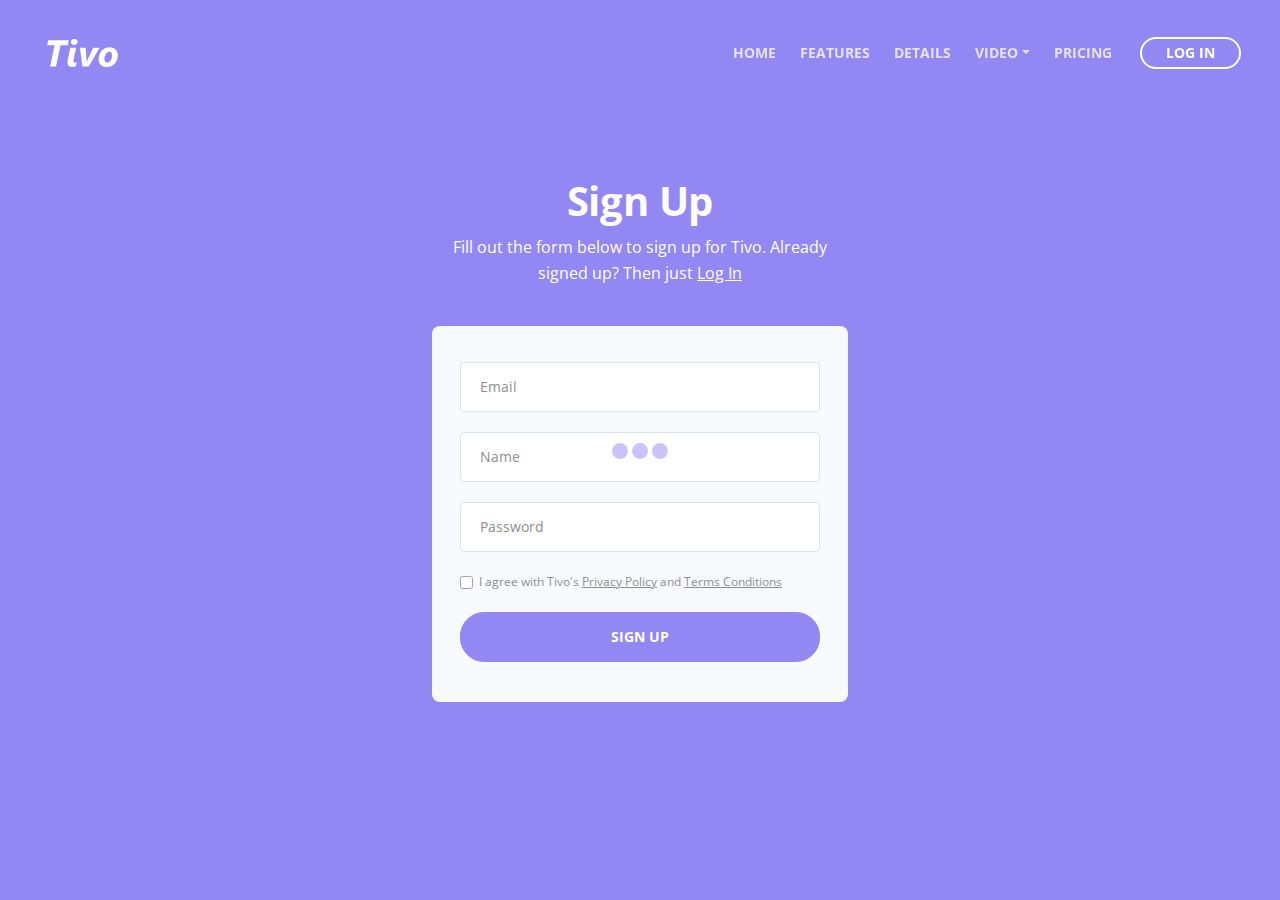
<file: web/sign-up.html>
<!DOCTYPE html>
<html lang="en">
<head>
    <meta charset="utf-8">
    <meta name="viewport" content="width=device-width, initial-scale=1, shrink-to-fit=no">
    
    <!-- SEO Meta Tags -->
    <meta name="description" content="Tivo is a HTML landing page template built with Bootstrap to help you crate engaging presentations for SaaS apps and convert visitors into users.">
    <meta name="author" content="Inovatik">

    <!-- OG Meta Tags to improve the way the post looks when you share the page on LinkedIn, Facebook, Google+ -->
	<meta property="og:site_name" content="" /> <!-- website name -->
	<meta property="og:site" content="" /> <!-- website link -->
	<meta property="og:title" content=""/> <!-- title shown in the actual shared post -->
	<meta property="og:description" content="" /> <!-- description shown in the actual shared post -->
	<meta property="og:image" content="" /> <!-- image link, make sure it's jpg -->
	<meta property="og:url" content="" /> <!-- where do you want your post to link to -->
	<meta property="og:type" content="article" />

    <!-- Website Title -->
    <title>Sign Up - Tivo - SaaS App HTML Landing Page Template</title>
    
    <!-- Styles -->
    <link href="https://fonts.googleapis.com/css?family=Open+Sans:400,400i,700&display=swap&subset=latin-ext" rel="stylesheet">
    <link href="css/bootstrap.css" rel="stylesheet">
    <link href="css/fontawesome-all.css" rel="stylesheet">
    <link href="css/swiper.css" rel="stylesheet">
	<link href="css/magnific-popup.css" rel="stylesheet">
	<link href="css/styles.css" rel="stylesheet">
	
	<!-- Favicon  -->
    <link rel="icon" href="images/favicon.png">
</head>
<body data-spy="scroll" data-target=".fixed-top">
    
    <!-- Preloader -->
	<div class="spinner-wrapper">
        <div class="spinner">
            <div class="bounce1"></div>
            <div class="bounce2"></div>
            <div class="bounce3"></div>
        </div>
    </div>
    <!-- end of preloader -->
    

    <!-- Navigation -->
    <nav class="navbar navbar-expand-lg navbar-dark navbar-custom fixed-top">
        <div class="container">

            <!-- Text Logo - Use this if you don't have a graphic logo -->
            <!-- <a class="navbar-brand logo-text page-scroll" href="index.html">Tivo</a> -->

            <!-- Image Logo -->
            <a class="navbar-brand logo-image" href="index.html"><img src="images/logo.svg" alt="alternative"></a> 
            
            <!-- Mobile Menu Toggle Button -->
            <button class="navbar-toggler" type="button" data-toggle="collapse" data-target="#navbarsExampleDefault" aria-controls="navbarsExampleDefault" aria-expanded="false" aria-label="Toggle navigation">
                <span class="navbar-toggler-awesome fas fa-bars"></span>
                <span class="navbar-toggler-awesome fas fa-times"></span>
            </button>
            <!-- end of mobile menu toggle button -->

            <div class="collapse navbar-collapse" id="navbarsExampleDefault">
                <ul class="navbar-nav ml-auto">
                    <li class="nav-item">
                        <a class="nav-link page-scroll" href="index.html#header">HOME <span class="sr-only">(current)</span></a>
                    </li>
                    <li class="nav-item">
                        <a class="nav-link page-scroll" href="index.html#features">FEATURES</a>
                    </li>
                    <li class="nav-item">
                        <a class="nav-link page-scroll" href="index.html#details">DETAILS</a>
                    </li>

                    <!-- Dropdown Menu -->          
                    <li class="nav-item dropdown">
                        <a class="nav-link dropdown-toggle page-scroll" href="index.html#video" id="navbarDropdown" role="button" aria-haspopup="true" aria-expanded="false">VIDEO</a>
                        <div class="dropdown-menu" aria-labelledby="navbarDropdown">
                            <a class="dropdown-item" href="article-details.html"><span class="item-text">ARTICLE DETAILS</span></a>
                            <div class="dropdown-items-divide-hr"></div>
                            <a class="dropdown-item" href="terms-conditions.html"><span class="item-text">TERMS CONDITIONS</span></a>
                            <div class="dropdown-items-divide-hr"></div>
                            <a class="dropdown-item" href="privacy-policy.html"><span class="item-text">PRIVACY POLICY</span></a>
                        </div>
                    </li>
                    <!-- end of dropdown menu -->

                    <li class="nav-item">
                        <a class="nav-link page-scroll" href="index.html#pricing">PRICING</a>
                    </li>
                </ul>
                <span class="nav-item">
                    <a class="btn-outline-sm" href="log-in.html">LOG IN</a>
                </span>
            </div>
        </div> <!-- end of container -->
    </nav> <!-- end of navbar -->
    <!-- end of navigation -->


    <!-- Header -->
    <header id="header" class="ex-2-header">
        <div class="container">
            <div class="row">
                <div class="col-lg-12">
                    <h1>Sign Up</h1>
                   <p>Fill out the form below to sign up for Tivo. Already signed up? Then just <a class="white" href="log-in.html">Log In</a></p> 
                    <!-- Sign Up Form -->
                    <div class="form-container">
                        <form id="signUpForm" data-toggle="validator" data-focus="false">
                            <div class="form-group">
                                <input type="email" class="form-control-input" id="semail" required>
                                <label class="label-control" for="semail">Email</label>
                                <div class="help-block with-errors"></div>
                            </div>
                            <div class="form-group">
                                <input type="text" class="form-control-input" id="sname" required>
                                <label class="label-control" for="sname">Name</label>
                                <div class="help-block with-errors"></div>
                            </div>
                            <div class="form-group">
                                <input type="text" class="form-control-input" id="spassword" required>
                                <label class="label-control" for="spassword">Password</label>
                                <div class="help-block with-errors"></div>
                            </div>
                            <div class="form-group checkbox">
                                <input type="checkbox" id="sterms" value="Agreed-to-Terms" required>I agree with Tivo's <a href="privacy-policy.html">Privacy Policy</a> and <a href="terms-conditions.html">Terms Conditions</a>
                                <div class="help-block with-errors"></div>
                            </div>
                            <div class="form-group">
                                <button type="submit" class="form-control-submit-button">SIGN UP</button>
                            </div>
                            <div class="form-message">
                                <div id="smsgSubmit" class="h3 text-center hidden"></div>
                            </div>
                        </form>
                    </div> <!-- end of form container -->
                    <!-- end of sign up form -->

                </div> <!-- end of col -->
            </div> <!-- end of row -->
        </div> <!-- end of container -->
    </header> <!-- end of ex-header -->
    <!-- end of header -->


    <!-- Scripts -->
    <script src="js/jquery.min.js"></script> <!-- jQuery for Bootstrap's JavaScript plugins -->
    <script src="js/popper.min.js"></script> <!-- Popper tooltip library for Bootstrap -->
    <script src="js/bootstrap.min.js"></script> <!-- Bootstrap framework -->
    <script src="js/jquery.easing.min.js"></script> <!-- jQuery Easing for smooth scrolling between anchors -->
    <script src="js/swiper.min.js"></script> <!-- Swiper for image and text sliders -->
    <script src="js/jquery.magnific-popup.js"></script> <!-- Magnific Popup for lightboxes -->
    <script src="js/validator.min.js"></script> <!-- Validator.js - Bootstrap plugin that validates forms -->
    <script src="js/scripts.js"></script> <!-- Custom scripts -->
</body>
</html>
</file>
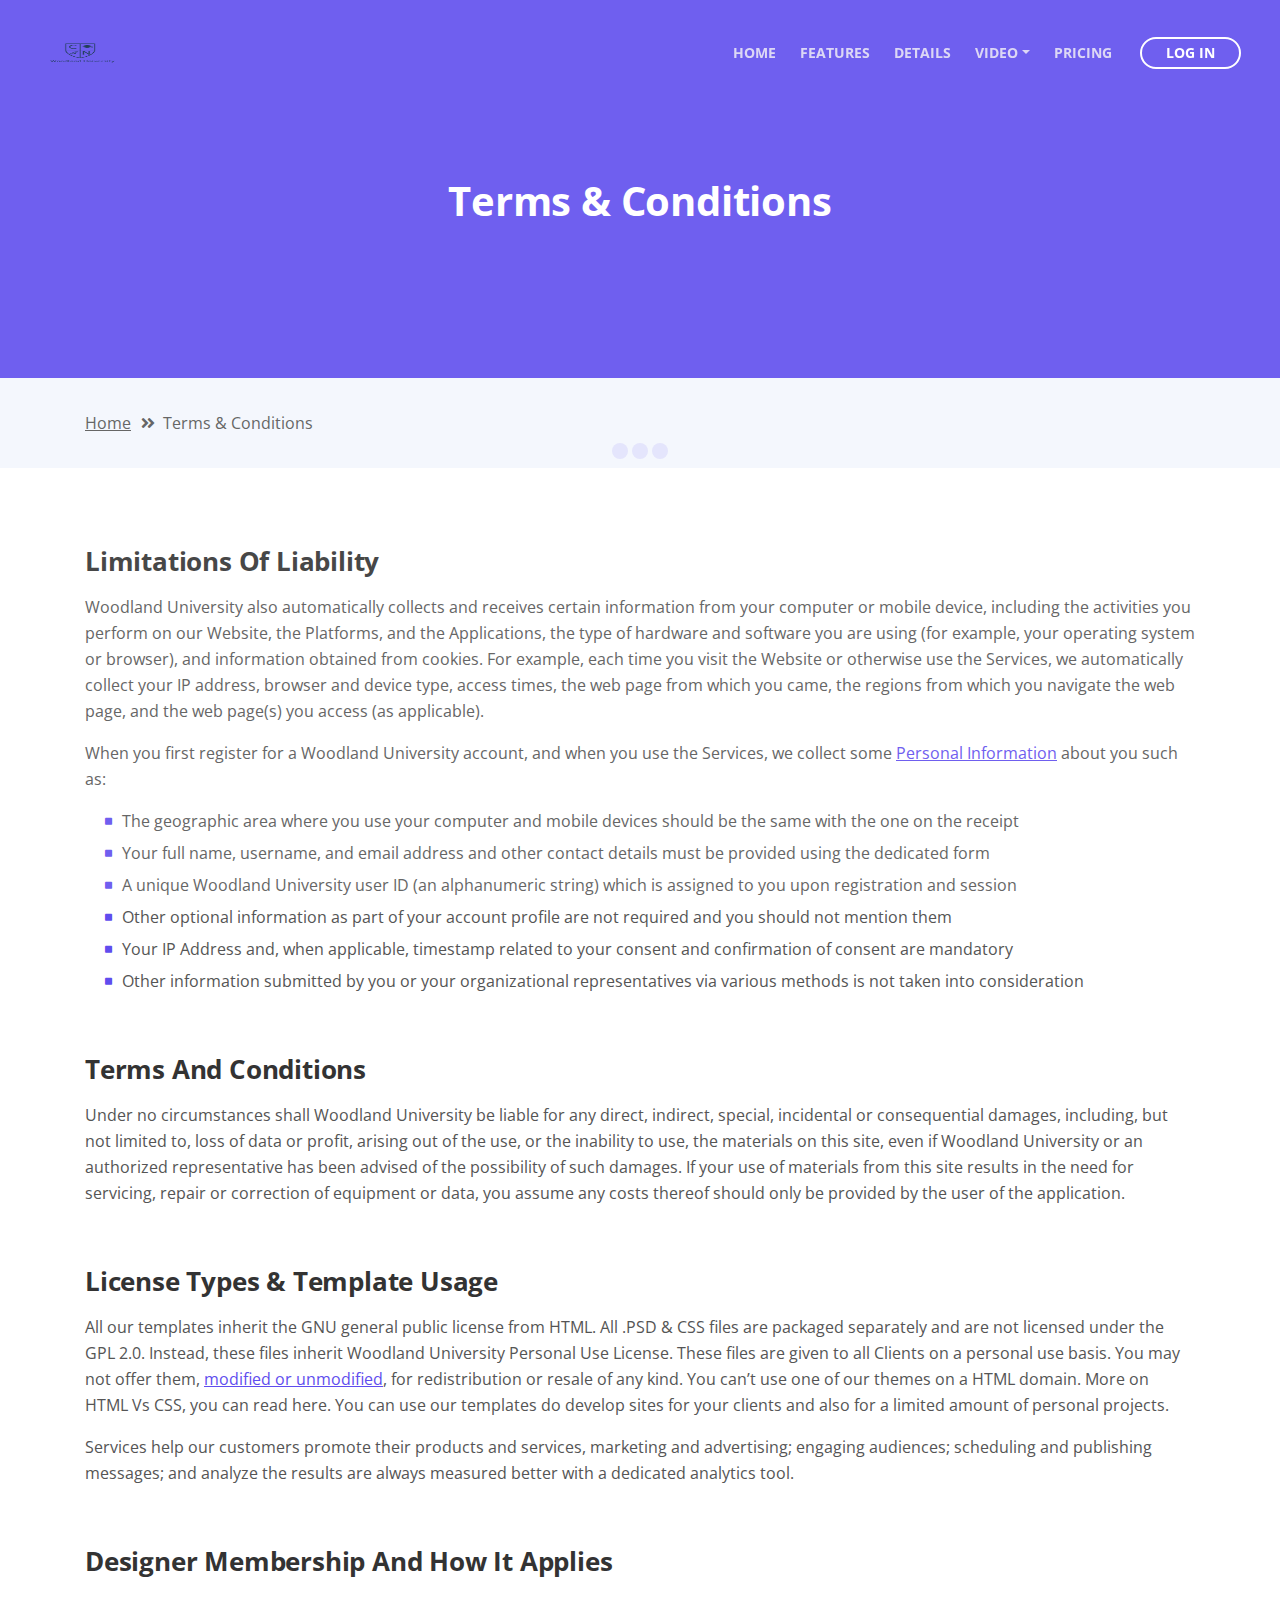
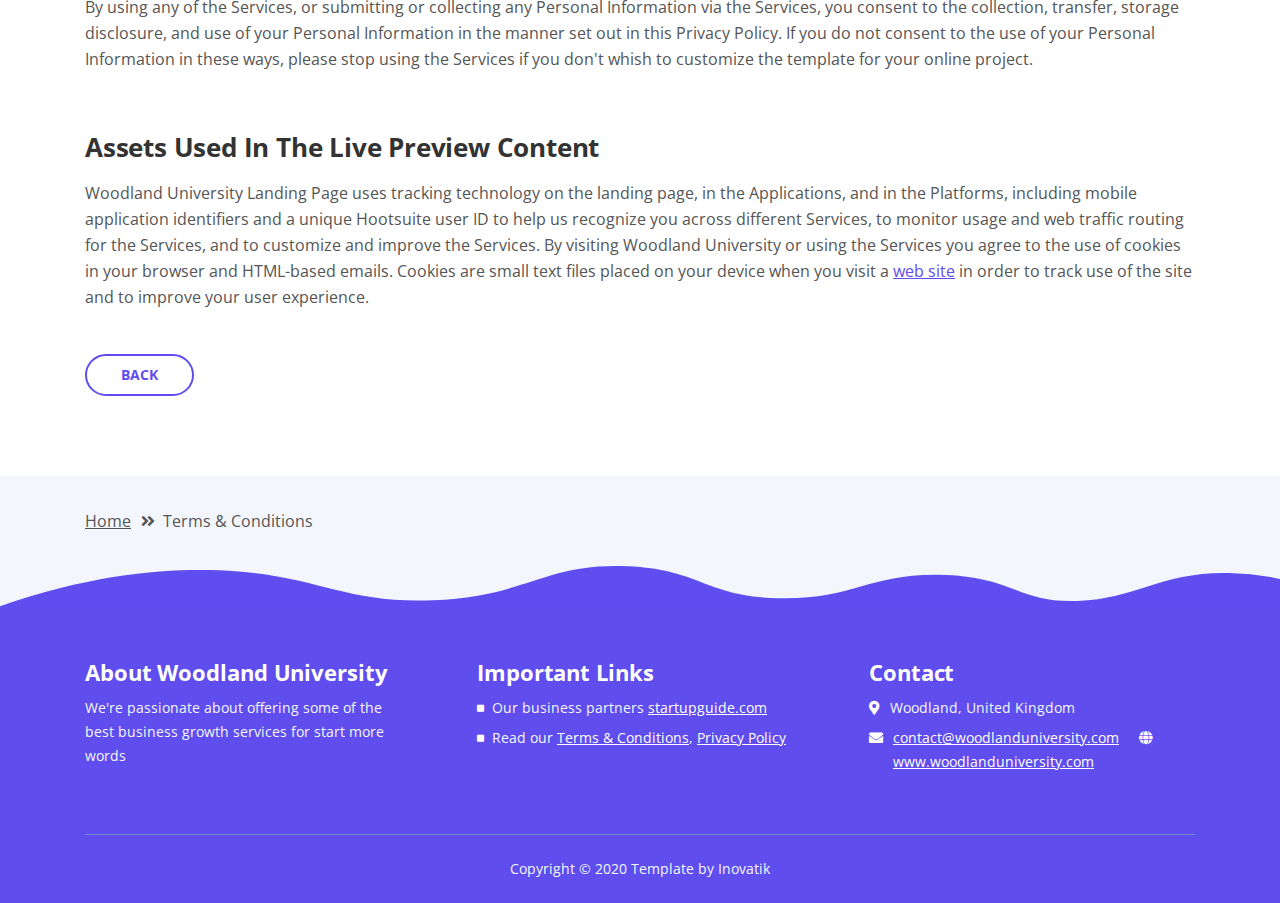
<file: web/terms-conditions.html>
<!DOCTYPE html>
<html lang="en">
<head>
    <meta charset="utf-8">
    <meta name="viewport" content="width=device-width, initial-scale=1, shrink-to-fit=no">
    
    <!-- SEO Meta Tags -->
    <meta name="description" content="Woodland University is a HTML landing page template built with Bootstrap to help you crate engaging presentations for SaaS apps and convert visitors into users.">
    <meta name="author" content="Inovatik">

    <!-- OG Meta Tags to improve the way the post looks when you share the page on LinkedIn, Facebook, Google+ -->
	<meta property="og:site_name" content="" /> <!-- website name -->
	<meta property="og:site" content="" /> <!-- website link -->
	<meta property="og:title" content=""/> <!-- title shown in the actual shared post -->
	<meta property="og:description" content="" /> <!-- description shown in the actual shared post -->
	<meta property="og:image" content="" /> <!-- image link, make sure it's jpg -->
	<meta property="og:url" content="" /> <!-- where do you want your post to link to -->
	<meta property="og:type" content="article" />

    <!-- Website Title -->
    <title>Terms Conditions - Woodland University - SaaS App HTML Landing Page Template</title>
    
    <!-- Styles -->
    <link href="https://fonts.googleapis.com/css?family=Open+Sans:400,400i,700&display=swap&subset=latin-ext" rel="stylesheet">
    <link href="css/bootstrap.css" rel="stylesheet">
    <link href="css/fontawesome-all.css" rel="stylesheet">
    <link href="css/swiper.css" rel="stylesheet">
	<link href="css/magnific-popup.css" rel="stylesheet">
	<link href="css/styles.css" rel="stylesheet">
	
	<!-- Favicon  -->
    <link rel="icon" href="images/favicon.png">
</head>
<body data-spy="scroll" data-target=".fixed-top">
    
    <!-- Preloader -->
	<div class="spinner-wrapper">
        <div class="spinner">
            <div class="bounce1"></div>
            <div class="bounce2"></div>
            <div class="bounce3"></div>
        </div>
    </div>
    <!-- end of preloader -->
    

    <!-- Navigation -->
    <nav class="navbar navbar-expand-lg navbar-dark navbar-custom fixed-top">
        <div class="container">

            <!-- Text Logo - Use this if you don't have a graphic logo -->
            <!-- <a class="navbar-brand logo-text page-scroll" href="index.html">Woodland University</a> -->

            <!-- Image Logo -->
            <a class="navbar-brand logo-image" href="index.html"><img src="images/woodland.png" alt="alternative"></a> 
            
            <!-- Mobile Menu Toggle Button -->
            <button class="navbar-toggler" type="button" data-toggle="collapse" data-target="#navbarsExampleDefault" aria-controls="navbarsExampleDefault" aria-expanded="false" aria-label="Toggle navigation">
                <span class="navbar-toggler-awesome fas fa-bars"></span>
                <span class="navbar-toggler-awesome fas fa-times"></span>
            </button>
            <!-- end of mobile menu toggle button -->

            <div class="collapse navbar-collapse" id="navbarsExampleDefault">
                <ul class="navbar-nav ml-auto">
                    <li class="nav-item">
                        <a class="nav-link page-scroll" href="index.html#header">HOME <span class="sr-only">(current)</span></a>
                    </li>
                    <li class="nav-item">
                        <a class="nav-link page-scroll" href="index.html#features">FEATURES</a>
                    </li>
                    <li class="nav-item">
                        <a class="nav-link page-scroll" href="index.html#details">DETAILS</a>
                    </li>

                    <!-- Dropdown Menu -->          
                    <li class="nav-item dropdown">
                        <a class="nav-link dropdown-toggle page-scroll" href="index.html#video" id="navbarDropdown" role="button" aria-haspopup="true" aria-expanded="false">VIDEO</a>
                        <div class="dropdown-menu" aria-labelledby="navbarDropdown">
                            <a class="dropdown-item" href="article-details.html"><span class="item-text">ARTICLE DETAILS</span></a>
                            <div class="dropdown-items-divide-hr"></div>
                            <a class="dropdown-item" href="terms-conditions.html"><span class="item-text">TERMS CONDITIONS</span></a>
                            <div class="dropdown-items-divide-hr"></div>
                            <a class="dropdown-item" href="privacy-policy.html"><span class="item-text">PRIVACY POLICY</span></a>
                        </div>
                    </li>
                    <!-- end of dropdown menu -->

                    <li class="nav-item">
                        <a class="nav-link page-scroll" href="index.html#pricing">PRICING</a>
                    </li>
                </ul>
                <span class="nav-item">
                    <a class="btn-outline-sm" href="log-in.html">LOG IN</a>
                </span>
            </div>
        </div> <!-- end of container -->
    </nav> <!-- end of navbar -->
    <!-- end of navigation -->


    <!-- Header -->
    <header id="header" class="ex-header">
        <div class="container">
            <div class="row">
                <div class="col-lg-12">
                    <h1>Terms & Conditions</h1>
                </div> <!-- end of col -->
            </div> <!-- end of row -->
        </div> <!-- end of container -->
    </header> <!-- end of ex-header -->
    <!-- end of header -->


    <!-- Breadcrumbs -->
    <div class="ex-basic-1">
        <div class="container">
            <div class="row">
                <div class="col-lg-12">
                    <div class="breadcrumbs">
                        <a href="index.html">Home</a><i class="fa fa-angle-double-right"></i><span>Terms & Conditions</span>
                    </div> <!-- end of breadcrumbs -->
                </div> <!-- end of col -->
            </div> <!-- end of row -->
        </div> <!-- end of container -->
    </div> <!-- end of ex-basic-1 -->
    <!-- end of breadcrumbs -->


    <!-- Terms Content -->
    <div class="ex-basic-2">
        <div class="container">
            <div class="row">
                <div class="col-lg-12">
                    <div class="text-container">
                        <h3>Limitations Of Liability</h3>
                        <p>Woodland University also automatically collects and receives certain information from your computer or mobile device, including the activities you perform on our Website, the Platforms, and the Applications, the type of hardware and software you are using (for example, your operating system or browser), and information obtained from cookies. For example, each time you visit the Website or otherwise use the Services, we automatically collect your IP address, browser and device type, access times, the web page from which you came, the regions from which you navigate the web page, and the web page(s) you access (as applicable).</p>
                        <p>When you first register for a Woodland University account, and when you use the Services, we collect some <a class="blue" href="#your-link">Personal Information</a> about you such as:</p>
                        <ul class="list-unstyled li-space-lg indent">
                            <li class="media">
                                <i class="fas fa-square"></i>
                                <div class="media-body">The geographic area where you use your computer and mobile devices should be the same with the one on the receipt</div>
                            </li>
                            <li class="media">
                                <i class="fas fa-square"></i>
                                <div class="media-body">Your full name, username, and email address and other contact details must be provided using the dedicated form</div>
                            </li>
                            <li class="media">
                                <i class="fas fa-square"></i>
                                <div class="media-body">A unique Woodland University user ID (an alphanumeric string) which is assigned to you upon registration and session</div>
                            </li>
                            <li class="media">
                                <i class="fas fa-square"></i>
                                <div class="media-body">Other optional information as part of your account profile are not required and you should not mention them</div>
                            </li>
                            <li class="media">
                                <i class="fas fa-square"></i>
                                <div class="media-body">Your IP Address and, when applicable, timestamp related to your consent and confirmation of consent are mandatory</div>
                            </li>
                            <li class="media">
                                <i class="fas fa-square"></i>
                                <div class="media-body">Other information submitted by you or your organizational representatives via various methods is not taken into consideration</div>
                            </li>
                        </ul>
                    </div> <!-- end of text-container -->
                    
                    <div class="text-container">
                        <h3>Terms And Conditions</h3>
                        <p>Under no circumstances shall Woodland University be liable for any direct, indirect, special, incidental or consequential damages, including, but not limited to, loss of data or profit, arising out of the use, or the inability to use, the materials on this site, even if Woodland University or an authorized representative has been advised of the possibility of such damages. If your use of materials from this site results in the need for servicing, repair or correction of equipment or data, you assume any costs thereof should only be provided by the user of the application.</p>
                    </div> <!-- end of text-container -->

                    <div class="text-container">
                        <h3>License Types & Template Usage</h3>
                        <p>All our templates inherit the GNU general public license from HTML. All .PSD & CSS files are packaged separately and are not licensed under the GPL 2.0. Instead, these files inherit Woodland University Personal Use License. These files are given to all Clients on a personal use basis. You may not offer them, <a class="blue" href="#your-link">modified or unmodified</a>, for redistribution or resale of any kind. You can’t use one of our themes on a HTML domain. More on HTML Vs CSS, you can read here. You can use our templates do develop sites for your clients and also for a limited amount of personal projects.</p>
                        <p>Services help our customers promote their products and services, marketing and advertising; engaging audiences; scheduling and publishing messages; and analyze the results are always measured better with a dedicated analytics tool.</p>
                    </div> <!-- end of text-container -->

                    <div class="text-container">
                        <h3>Designer Membership And How It Applies</h3>
                        <p>By using any of the Services, or submitting or collecting any Personal Information via the Services, you consent to the collection, transfer, storage disclosure, and use of your Personal Information in the manner set out in this Privacy Policy. If you do not consent to the use of your Personal Information in these ways, please stop using the Services if you don't whish to customize the template for your online project.</p>
                    </div> <!-- end of text-container -->
                    
                    <div class="text-container last">
                        <h3>Assets Used In The Live Preview Content</h3>
                        <p>Woodland University Landing Page uses tracking technology on the landing page, in the Applications, and in the Platforms, including mobile application identifiers and a unique Hootsuite user ID to help us recognize you across different Services, to monitor usage and web traffic routing for the Services, and to customize and improve the Services. By visiting Woodland University or using the Services you agree to the use of cookies in your browser and HTML-based emails. Cookies are small text files placed on your device when you visit a <a class="blue" href="#your-link">web site</a> in order to track use of the site and to improve your user experience.</p>
                        <a class="btn-outline-reg" href="index.html">BACK</a>
                    </div> <!-- end of text-container -->
                </div>
            </div> <!-- end of row -->
        </div> <!-- end of container -->
    </div> <!-- end of ex-basic -->
    <!-- end of terms content -->

    
    <!-- Breadcrumbs -->
    <div class="ex-basic-1">
        <div class="container">
            <div class="row">
                <div class="col-lg-12">
                    <div class="breadcrumbs">
                        <a href="index.html">Home</a><i class="fa fa-angle-double-right"></i><span>Terms & Conditions</span>
                    </div> <!-- end of breadcrumbs -->
                </div> <!-- end of col -->
            </div> <!-- end of row -->
        </div> <!-- end of container -->
    </div> <!-- end of ex-basic-1 -->
    <!-- end of breadcrumbs -->


    <!-- Footer -->
    <svg class="ex-footer-frame" data-name="Layer 2" xmlns="http://www.w3.org/2000/svg" preserveAspectRatio="none" viewBox="0 0 1920 79"><defs><style>.cls-2{fill:#5f4def;}</style></defs><title>footer-frame</title><path class="cls-2" d="M0,72.427C143,12.138,255.5,4.577,328.644,7.943c147.721,6.8,183.881,60.242,320.83,53.737,143-6.793,167.826-68.128,293-60.9,109.095,6.3,115.68,54.364,225.251,57.319,113.58,3.064,138.8-47.711,251.189-41.8,104.012,5.474,109.713,50.4,197.369,46.572,89.549-3.91,124.375-52.563,227.622-50.155A338.646,338.646,0,0,1,1920,23.467V79.75H0V72.427Z" transform="translate(0 -0.188)"/></svg>
    <div class="footer">
        <div class="container">
            <div class="row">
                <div class="col-md-4">
                    <div class="footer-col first">
                        <h4>About Woodland University</h4>
                        <p class="p-small">We're passionate about offering some of the best business growth services for start more words</p>
                    </div>
                </div> <!-- end of col -->
                <div class="col-md-4">
                    <div class="footer-col middle">
                        <h4>Important Links</h4>
                        <ul class="list-unstyled li-space-lg p-small">
                            <li class="media">
                                <i class="fas fa-square"></i>
                                <div class="media-body">Our business partners <a class="white" href="#your-link">startupguide.com</a></div>
                            </li>
                            <li class="media">
                                <i class="fas fa-square"></i>
                                <div class="media-body">Read our <a class="white" href="terms-conditions.html">Terms & Conditions</a>, <a class="white" href="privacy-policy.html">Privacy Policy</a></div>
                            </li>
                        </ul>
                    </div>
                </div> <!-- end of col -->
                <div class="col-md-4">
                    <div class="footer-col last">
                        <h4>Contact</h4>
                        <ul class="list-unstyled li-space-lg p-small">
                            <li class="media">
                                <i class="fas fa-map-marker-alt"></i>
                                <div class="media-body">Woodland, United Kingdom</div>
                            </li>
                            <li class="media">
                                <i class="fas fa-envelope"></i>
                                <div class="media-body"><a class="white" href="mailto:contact@woodlanduniversity.com">contact@woodlanduniversity.com</a> <i class="fas fa-globe"></i><a class="white" href="#your-link">www.woodlanduniversity.com</a></div>
                            </li>
                        </ul>
                    </div> 
                </div> <!-- end of col -->
            </div> <!-- end of row -->
        </div> <!-- end of container -->
    </div> <!-- end of footer -->  
    <!-- end of footer -->


    <!-- Copyright -->
    <div class="copyright">
        <div class="container">
            <div class="row">
                <div class="col-lg-12">
                    <p class="p-small">Copyright © 2020 <a href="https://inovatik.com">Template by Inovatik</a></p>
                </div> <!-- end of col -->
            </div> <!-- enf of row -->
        </div> <!-- end of container -->
    </div> <!-- end of copyright --> 
    <!-- end of copyright -->
    
    	
    <!-- Scripts -->
    <script src="js/jquery.min.js"></script> <!-- jQuery for Bootstrap's JavaScript plugins -->
    <script src="js/popper.min.js"></script> <!-- Popper tooltip library for Bootstrap -->
    <script src="js/bootstrap.min.js"></script> <!-- Bootstrap framework -->
    <script src="js/jquery.easing.min.js"></script> <!-- jQuery Easing for smooth scrolling between anchors -->
    <script src="js/swiper.min.js"></script> <!-- Swiper for image and text sliders -->
    <script src="js/jquery.magnific-popup.js"></script> <!-- Magnific Popup for lightboxes -->
    <script src="js/validator.min.js"></script> <!-- Validator.js - Bootstrap plugin that validates forms -->
    <script src="js/scripts.js"></script> <!-- Custom scripts -->
</body>
</html>
</file>
<file: web/css/styles.css>
/* Template: Tivo - SaaS App HTML Landing Page Template
   Author: Inovatik
   Created: Sep 2019
   Description: Master CSS file
*/

/*****************************************
Table Of Contents:

01. General Styles
02. Preloader
03. Navigation
04. Header
05. Customers
06. Description
07. Features
08. Features Lightboxes
09. Details
10. Video
11. Pricing
12. Testimonials
13. Newsletter
14. Footer
15. Copyright
16. Back To Top Button
17. Extra Pages
18. Sign Up and Log In Pages
19. Media Queries
******************************************/

/*****************************************
Colors:
- Backgrounds, buttons, bullets, icons - blue #5f4dee
- Backgrounds, light button, light body text - light gray #f3f7fd
- Headings text - black #333
- Body text - dark gray #555
******************************************/


/******************************/
/*     01. General Styles     */
/******************************/
@import url('https://fonts.googleapis.com/css?family=Roboto:300,400,500,700');
.our-impotance {
	background: #fff;
}
.our-impotance ul {
	display: block;
	text-align: center;
}
.our-impotance ul li {
	display: block;
	margin-bottom: 64px;
	border-right: 1px #e9e9e9 solid;
	position: relative;
}
.our-impotance ul li .inner {
	display: block;
	padding: 30px;
}
.our-impotance ul li .inner img {
	border-radius: 3px;
}
.our-impotance ul li:nth-child(3n) {
	border-right: none;
}
.our-impotance ul li:nth-child(n+4):after {
	display: none;
}
.our-impotance ul li:nth-child(n+4) {
	margin-bottom: 0px;
}
.our-impotance ul li:after {
	width: 80%;
	height: 1px;
	margin: 0 auto;
	left: 0px;
	right: 0px;
	display: block;
	position: absolute;
	bottom: -35px;
	content: "";
	background: #e9e9e9;
}
.our-impotance ul li h3 {
	display: block;
	padding: 22px 0 12px 0;
	font-family: 'texgyreadventorbold';
	font-size: 180px;
	color: #284962;
	text-transform: uppercase;
	line-height: 240px;
}
.our-impotance ul li h3 span {
	display: block;
}
.our-impotance ul li p {
	display: block;
	font-size: 12px;
	color: #969a9e;
	line-height: 20px;
}

body,
html {
    width: 100%;
	height: 100%;
}

body, p {
	color: #555; 
	font: 400 1rem/1.625rem "Open Sans", sans-serif;;
}

.p-large {
	font: 400 1.125rem/1.75rem "Open Sans", sans-serif;
}

.p-small {
	font: 400 0.875rem/1.5rem "Open Sans", sans-serif;
}

h1 {
	color: #333;
	font: 700 2.5rem/3.125rem "Open Sans", sans-serif;
	letter-spacing: -0.2px;
}

h2 {
	color: #333;
	font: 700 2rem/2.625rem "Open Sans", sans-serif;
	letter-spacing: -0.2px;
}

h3 {
	color: #333;
	font: 700 1.625rem/2.125rem "Open Sans", sans-serif;
	letter-spacing: -0.2px;
}

h4 {
	color: #333;
	font: 700 1.375rem/1.75rem "Open Sans", sans-serif;
	letter-spacing: -0.1px;
}

h5 {
	color: #333;
	font: 700 1.125rem/1.5rem "Open Sans", sans-serif;
	letter-spacing: -0.1px;
}

h6 {
	color: #333;
	font: 700 1rem/1.375rem "Open Sans", sans-serif;
	letter-spacing: -0.1px;
}

.above-heading {
	color: #5f4dee;
	font: 700 0.75rem/0.875rem "Open Sans", sans-serif;
	text-align: center;
}

.p-heading {
	margin-bottom: 3.25rem;
}

.testimonial-text {
	font: italic 400 1rem/1.625rem "Open Sans", sans-serif;
}

.testimonial-author {
	font: 700 1rem/1.625rem "Open Sans", sans-serif;
	letter-spacing: -0.1px;
}

.li-space-lg li {
	margin-bottom: 0.375rem;
}

.indent {
	padding-left: 1.25rem;
}

a {
	color: #555;
	text-decoration: underline;
}

a:hover {
	color: #555;
	text-decoration: underline;
}

a.white {
	color: #fff;
}

.decorative-line {
	display: block;
	width: 5rem;
	height: 0.5rem;
	margin-right: auto;
	margin-left: auto;
}

.blue {
	color: #5f4dee;
}

.btn-solid-reg {
	display: inline-block;
	padding: 1.1875rem 2.125rem 1.1875rem 2.125rem;
	border: 0.125rem solid #5f4dee;
	border-radius: 2rem;
	background-color: #5f4dee;
	color: #fff;
	font: 700 0.875rem/0 "Open Sans", sans-serif;
	text-decoration: none;
	transition: all 0.2s;
}

.btn-solid-reg:hover {
	background-color: transparent;
	color: #5f4dee;
	text-decoration: none;
}

.btn-solid-lg {
	display: inline-block;
	padding: 1.375rem 2.625rem 1.375rem 2.625rem;
	border: 0.125rem solid #5f4dee;
	border-radius: 2rem;
	background-color: #5f4dee;
	color: #fff;
	font: 700 0.875rem/0 "Open Sans", sans-serif;
	text-decoration: none;
	transition: all 0.2s;
}

.btn-solid-lg:hover {
	background-color: transparent;
	color: #5f4dee;
	text-decoration: none;
}

.btn-outline-reg {
	display: inline-block;
	padding: 1.1875rem 2.125rem 1.1875rem 2.125rem;
	border: 0.125rem solid #5f4dee;
	border-radius: 2rem;
	background-color: transparent;
	color: #5f4dee;
	font: 700 0.875rem/0 "Open Sans", sans-serif;
	text-decoration: none;
	transition: all 0.2s;
}

.btn-outline-reg:hover {
	background-color: #5f4dee;
	color: #fff;
	text-decoration: none;
}

.btn-outline-lg {
	display: inline-block;
	padding: 1.375rem 2.625rem 1.375rem 2.625rem;
	border: 0.125rem solid #5f4dee;
	border-radius: 2rem;
	background-color: transparent;
	color: #5f4dee;
	font: 700 0.875rem/0 "Open Sans", sans-serif;
	text-decoration: none;
	transition: all 0.2s;
}

.btn-outline-lg:hover {
	background-color: #5f4dee;
	color: #fff;
	text-decoration: none;
}

.btn-outline-sm {
	display: inline-block;
	padding: 0.875rem 1.5rem 0.875rem 1.5rem;
	border: 0.125rem solid #5f4dee;
	border-radius: 2rem;
	background-color: transparent;
	color: #5f4dee;
	font: 700 0.875rem/0 "Open Sans", sans-serif;
	text-decoration: none;
	transition: all 0.2s;
}

.btn-outline-sm:hover {
	background-color: #5f4dee;
	color: #fff;
	text-decoration: none;
}

.form-group {
	position: relative;
	margin-bottom: 1.25rem;
}

.form-group.has-error.has-danger {
	margin-bottom: 0.625rem;
}

.form-group.has-error.has-danger .help-block.with-errors ul {
	margin-top: 0.375rem;
}

.label-control {
	position: absolute;
	top: 0.87rem;
	left: 1.25rem;
	color: #555;
	opacity: 1;
	font: 400 0.875rem/1.375rem "Open Sans", sans-serif;
	cursor: text;
	transition: all 0.2s ease;
}

/* IE10+ hack to solve lower label text position compared to the rest of the browsers */
@media screen and (-ms-high-contrast: active), screen and (-ms-high-contrast: none) {  
	.label-control {
		top: 0.9375rem;
	}
}

.form-control-input:focus + .label-control,
.form-control-input.notEmpty + .label-control,
.form-control-textarea:focus + .label-control,
.form-control-textarea.notEmpty + .label-control {
	top: 0.125rem;
	opacity: 1;
	font-size: 0.75rem;
	font-weight: 700;
}

.form-control-input,
.form-control-select {
	display: block; /* needed for proper display of the label in Firefox, IE, Edge */
	width: 100%;
	padding-top: 1.0625rem;
	padding-bottom: 0.0625rem;
	padding-left: 1.25rem;
	border: 1px solid #c4d8dc;
	border-radius: 0.25rem;
	background-color: #fff;
	color: #555;
	font: 400 0.875rem/1.875rem "Open Sans", sans-serif;
	transition: all 0.2s;
	-webkit-appearance: none; /* removes inner shadow on form inputs on ios safari */
}

.form-control-select {
	padding-top: 0.5rem;
	padding-bottom: 0.5rem;
	height: 3rem;
}

/* IE10+ hack to solve lower label text position compared to the rest of the browsers */
@media screen and (-ms-high-contrast: active), screen and (-ms-high-contrast: none) {  
	.form-control-input {
		padding-top: 1.25rem;
		padding-bottom: 0.75rem;
		line-height: 1.75rem;
	}

	.form-control-select {
		padding-top: 0.875rem;
		padding-bottom: 0.75rem;
		height: 3.125rem;
		line-height: 2.125rem;
	}
}

select {
    /* you should keep these first rules in place to maintain cross-browser behavior */
    -webkit-appearance: none;
	-moz-appearance: none;
	-ms-appearance: none;
    -o-appearance: none;
    appearance: none;
    background-image: url('../images/down-arrow.png');
    background-position: 96% 50%;
    background-repeat: no-repeat;
    outline: none;
}

select::-ms-expand {
    display: none; /* removes the ugly default down arrow on select form field in IE11 */
}

.form-control-textarea {
	display: block; /* used to eliminate a bottom gap difference between Chrome and IE/FF */
	width: 100%;
	height: 8rem; /* used instead of html rows to normalize height between Chrome and IE/FF */
	padding-top: 1.25rem;
	padding-left: 1.3125rem;
	border: 1px solid #c4d8dc;
	border-radius: 0.25rem;
	background-color: #fff;
	color: #555;
	font: 400 0.875rem/1.75rem "Open Sans", sans-serif;
	transition: all 0.2s;
}

.form-control-input:focus,
.form-control-select:focus,
.form-control-textarea:focus {
	border: 1px solid #a1a1a1;
	outline: none; /* Removes blue border on focus */
}

.form-control-input:hover,
.form-control-select:hover,
.form-control-textarea:hover {
	border: 1px solid #a1a1a1;
}

.checkbox {
	font: 400 0.75rem/1.25rem "Open Sans", sans-serif;
}

input[type='checkbox'] {
	vertical-align: -15%;
	margin-right: 0.375rem;
}

/* IE10+ hack to raise checkbox field position compared to the rest of the browsers */
@media screen and (-ms-high-contrast: active), screen and (-ms-high-contrast: none) {  
	input[type='checkbox'] {
		vertical-align: -9%;
	}
}

.form-control-submit-button {
	display: inline-block;
	width: 100%;
	height: 3.125rem;
	border: 1px solid #5f4dee;
	border-radius: 1.5rem;
	background-color: #5f4dee;
	color: #fff;
	font: 700 0.875rem/0 "Open Sans", sans-serif;
	cursor: pointer;
	transition: all 0.2s;
}

.form-control-submit-button:hover {
	background-color: transparent;
	color: #5f4dee;
}

/* Form Success And Error Message Formatting */
#smsgSubmit.h3.text-center.tada.animated,
#lmsgSubmit.h3.text-center.tada.animated,
#nmsgSubmit.h3.text-center.tada.animated,
#pmsgSubmit.h3.text-center.tada.animated,
#smsgSubmit.h3.text-center,
#lmsgSubmit.h3.text-center,
#nmsgSubmit.h3.text-center,
#pmsgSubmit.h3.text-center {
	display: block;
	margin-bottom: 0;
	color: #555;
	font-size: 1.125rem;
	line-height: 1rem;
}

.help-block.with-errors .list-unstyled {
	color: #555;
	font-size: 0.75rem;
	line-height: 1.125rem;
	text-align: left;
}

.help-block.with-errors ul {
	margin-bottom: 0;
}
/* end of form success and error message formatting */

/* Form Success And Error Message Animation - Animate.css */
@-webkit-keyframes tada {
	from {
		-webkit-transform: scale3d(1, 1, 1);
		-ms-transform: scale3d(1, 1, 1);
		transform: scale3d(1, 1, 1);
	}
	10%, 20% {
		-webkit-transform: scale3d(.9, .9, .9) rotate3d(0, 0, 1, -3deg);
		-ms-transform: scale3d(.9, .9, .9) rotate3d(0, 0, 1, -3deg);
		transform: scale3d(.9, .9, .9) rotate3d(0, 0, 1, -3deg);
	}
	30%, 50%, 70%, 90% {
		-webkit-transform: scale3d(1.1, 1.1, 1.1) rotate3d(0, 0, 1, 3deg);
		-ms-transform: scale3d(1.1, 1.1, 1.1) rotate3d(0, 0, 1, 3deg);
		transform: scale3d(1.1, 1.1, 1.1) rotate3d(0, 0, 1, 3deg);
	}
	40%, 60%, 80% {
		-webkit-transform: scale3d(1.1, 1.1, 1.1) rotate3d(0, 0, 1, -3deg);
		-ms-transform: scale3d(1.1, 1.1, 1.1) rotate3d(0, 0, 1, -3deg);
		transform: scale3d(1.1, 1.1, 1.1) rotate3d(0, 0, 1, -3deg);
	}
	to {
		-webkit-transform: scale3d(1, 1, 1);
		-ms-transform: scale3d(1, 1, 1);
		transform: scale3d(1, 1, 1);
	}
}

@keyframes tada {
	from {
		-webkit-transform: scale3d(1, 1, 1);
		-ms-transform: scale3d(1, 1, 1);
		transform: scale3d(1, 1, 1);
	}
	10%, 20% {
		-webkit-transform: scale3d(.9, .9, .9) rotate3d(0, 0, 1, -3deg);
		-ms-transform: scale3d(.9, .9, .9) rotate3d(0, 0, 1, -3deg);
		transform: scale3d(.9, .9, .9) rotate3d(0, 0, 1, -3deg);
	}
	30%, 50%, 70%, 90% {
		-webkit-transform: scale3d(1.1, 1.1, 1.1) rotate3d(0, 0, 1, 3deg);
		-ms-transform: scale3d(1.1, 1.1, 1.1) rotate3d(0, 0, 1, 3deg);
		transform: scale3d(1.1, 1.1, 1.1) rotate3d(0, 0, 1, 3deg);
	}
	40%, 60%, 80% {
		-webkit-transform: scale3d(1.1, 1.1, 1.1) rotate3d(0, 0, 1, -3deg);
		-ms-transform: scale3d(1.1, 1.1, 1.1) rotate3d(0, 0, 1, -3deg);
		transform: scale3d(1.1, 1.1, 1.1) rotate3d(0, 0, 1, -3deg);
	}
	to {
		-webkit-transform: scale3d(1, 1, 1);
		-ms-transform: scale3d(1, 1, 1);
		transform: scale3d(1, 1, 1);
	}
}

.tada {
	-webkit-animation-name: tada;
	animation-name: tada;
}

.animated {
	-webkit-animation-duration: 1s;
	animation-duration: 1s;
	-webkit-animation-fill-mode: both;
	animation-fill-mode: both;
}
/* end of form success and error message animation - Animate.css */

/* Fade-move Animation For Details Lightbox - Magnific Popup */
/* at start */
.my-mfp-slide-bottom .zoom-anim-dialog {
	opacity: 0;
	transition: all 0.2s ease-out;
	-webkit-transform: translateY(-1.25rem) perspective(37.5rem) rotateX(10deg);
	-ms-transform: translateY(-1.25rem) perspective(37.5rem) rotateX(10deg);
	transform: translateY(-1.25rem) perspective(37.5rem) rotateX(10deg);
}

/* animate in */
.my-mfp-slide-bottom.mfp-ready .zoom-anim-dialog {
	opacity: 1;
	-webkit-transform: translateY(0) perspective(37.5rem) rotateX(0); 
	-ms-transform: translateY(0) perspective(37.5rem) rotateX(0); 
	transform: translateY(0) perspective(37.5rem) rotateX(0); 
}

/* animate out */
.my-mfp-slide-bottom.mfp-removing .zoom-anim-dialog {
	opacity: 0;
	-webkit-transform: translateY(-0.625rem) perspective(37.5rem) rotateX(10deg); 
	-ms-transform: translateY(-0.625rem) perspective(37.5rem) rotateX(10deg); 
	transform: translateY(-0.625rem) perspective(37.5rem) rotateX(10deg); 
}

/* dark overlay, start state */
.my-mfp-slide-bottom.mfp-bg {
	opacity: 0;
	transition: opacity 0.2s ease-out;
}

/* animate in */
.my-mfp-slide-bottom.mfp-ready.mfp-bg {
	opacity: 0.8;
}
/* animate out */
.my-mfp-slide-bottom.mfp-removing.mfp-bg {
	opacity: 0;
}
/* end of fade-move animation for details lightbox - magnific popup */

/* Fade Animation For Image Lightbox - Magnific Popup */
@-webkit-keyframes fadeIn {
	from {
		opacity: 0;
	}
	to {
		opacity: 1;
	}
}

@keyframes fadeIn {
	from {
		opacity: 0;
	}
	to {
		opacity: 1;
	}
}

.fadeIn {
	-webkit-animation: fadeIn 0.6s;
	animation: fadeIn 0.6s;
}

@-webkit-keyframes fadeOut {
	from {
		opacity: 1;
	}
	to {
		opacity: 0;
	}
}

@keyframes fadeOut {
	from {
		opacity: 1;
	}
	to {
		opacity: 0;
	}
}

.fadeOut {
	-webkit-animation: fadeOut 0.8s;
	animation: fadeOut 0.8s;
}
/* end of fade animation for image lightbox - magnific popup */


/*************************/
/*     02. Preloader     */
/*************************/
.spinner-wrapper {
	position: fixed;
	z-index: 999999;
	top: 0;
	right: 0;
	bottom: 0;
	left: 0;
	background: #fff;
}

.spinner {
	position: absolute;
	top: 50%; /* centers the loading animation vertically one the screen */
	left: 50%; /* centers the loading animation horizontally one the screen */
	width: 3.75rem;
	height: 1.25rem;
	margin: -0.625rem 0 0 -1.875rem; /* is width and height divided by two */ 
	text-align: center;
}

.spinner > div {
	display: inline-block;
	width: 1rem;
	height: 1rem;
	border-radius: 100%;
	background-color: #5f4dee;
	-webkit-animation: sk-bouncedelay 1.4s infinite ease-in-out both;
	animation: sk-bouncedelay 1.4s infinite ease-in-out both;
}

.spinner .bounce1 {
	-webkit-animation-delay: -0.32s;
	animation-delay: -0.32s;
}

.spinner .bounce2 {
	-webkit-animation-delay: -0.16s;
	animation-delay: -0.16s;
}

@-webkit-keyframes sk-bouncedelay {
	0%, 80%, 100% { -webkit-transform: scale(0); }
	40% { -webkit-transform: scale(1.0); }
}

@keyframes sk-bouncedelay {
	0%, 80%, 100% { 
		-webkit-transform: scale(0);
		-ms-transform: scale(0);
		transform: scale(0);
	} 40% { 
		-webkit-transform: scale(1.0);
		-ms-transform: scale(1.0);
		transform: scale(1.0);
	}
}


/**************************/
/*     03. Navigation     */
/**************************/
.navbar-custom {
	background-color: #5f4dee;
	box-shadow: 0 0.0625rem 0.375rem 0 rgba(0, 0, 0, 0.1);
	font: 700 0.875rem/0.875rem "Open Sans", sans-serif;
	transition: all 0.2s;
}

.navbar-custom .container {
	max-width: 87.5rem;
}

.navbar-custom .navbar-brand.logo-image img {
    width: 4.4375rem;
	height: 1.75rem;
}

.navbar-custom .navbar-brand.logo-text {
	font: 700 2rem/1.5rem "Open Sans", sans-serif;
	color: #fff;;
	text-decoration: none;
}

.navbar-custom .navbar-nav {
	margin-top: 0.75rem;
	margin-bottom: 0.5rem;
}

.navbar-custom .nav-item .nav-link {
	padding: 0.625rem 0.75rem 0.625rem 0.75rem;
	color: #f7f5f5;
	opacity: 0.8;
	text-decoration: none;
	transition: all 0.2s ease;
}

.navbar-custom .nav-item .nav-link:hover,
.navbar-custom .nav-item .nav-link.active {
	color: #fff;
	opacity: 1;
}

/* Dropdown Menu */
.navbar-custom .dropdown:hover > .dropdown-menu {
	display: block; /* this makes the dropdown menu stay open while hovering it */
	min-width: auto;
	animation: fadeDropdown 0.2s; /* required for the fade animation */
}

@keyframes fadeDropdown {
    0% {
        opacity: 0;
    }

    100% {
        opacity: 1;
    }
}

.navbar-custom .dropdown-toggle:focus { /* removes dropdown outline on focus */
	outline: 0;
}

.navbar-custom .dropdown-menu {
	margin-top: 0;
	border: none;
	border-radius: 0.25rem;
	background-color: #5f4dee;
}

.navbar-custom .dropdown-item {
	color: #f7f5f5;
	opacity: 0.8;
	font: 700 0.875rem/0.875rem "Open Sans", sans-serif;
	text-decoration: none;
}

.navbar-custom .dropdown-item:hover {
	background-color: #5f4dee;
	color: #fff;
	opacity: 1;
}

.navbar-custom .dropdown-items-divide-hr {
	width: 100%;
	height: 1px;
	margin: 0.75rem auto 0.725rem auto;
	border: none;
	background-color: #c4d8dc;
	opacity: 0.2;
}
/* end of dropdown menu */

.navbar-custom .nav-item .btn-outline-sm {
	margin-top: 0.25rem;
	margin-bottom: 1.375rem;
	margin-left: 0.5rem;
	border: 0.125rem solid #fff;
	color: #fff;
}

.navbar-custom .nav-item .btn-outline-sm:hover {
	background-color: #fff;
	color: #5f4dee;
}

.navbar-custom .navbar-toggler {
	padding: 0;
	border: none;
	color: #fff;
	font-size: 2rem;
}

.navbar-custom button[aria-expanded='false'] .navbar-toggler-awesome.fas.fa-times{
	display: none;
}

.navbar-custom button[aria-expanded='false'] .navbar-toggler-awesome.fas.fa-bars{
	display: inline-block;
}

.navbar-custom button[aria-expanded='true'] .navbar-toggler-awesome.fas.fa-bars{
	display: none;
}

.navbar-custom button[aria-expanded='true'] .navbar-toggler-awesome.fas.fa-times{
	display: inline-block;
	margin-right: 0.125rem;
}


/*********************/
/*    04. Header     */
/*********************/
.header {
	background-color: #5f4dee;
}

.header .header-content {
	padding-top: 8rem;
	padding-bottom: 4rem;
	text-align: center;
}

.header .text-container {
	margin-bottom: 3rem;
}

.header h1 {
	margin-bottom: 1rem;
	color: #fff;
	font-size: 2.5rem;
	line-height: 3rem;
}

.header .p-large {
	margin-bottom: 2rem;
	color: #f3f7fd;
}

.header .btn-solid-lg {
	margin-right: 0.5rem;
	margin-bottom: 1.125rem;
	margin-left: 0.5rem;
	border-color: #f3f7fd;
	background-color: #f3f7fd;
	color: #5f4dee;
}

.header .btn-solid-lg:hover {
	background: transparent;
	color: #f3f7fd;
}

.header .btn-outline-lg {
	border-color: #f3f7fd;
	color: #f3f7fd;
}

.header .btn-outline-lg:hover {
	background-color: #f3f7fd;
	color: #5f4dee;
}

.header-frame {
	margin-top: -1px; /* To remove white margin in FF */
	width: 100%;
	height: 2.25rem;
}


/*************************/
/*     05. Customers     */
/*************************/
.slider-1 {
	padding-top: 5rem;
	padding-bottom: 3.25rem;
}

.slider-1 .slider-container {
	text-align: center;
}


/***************************/
/*     06. Description     */
/***************************/
.cards-1 {
	padding-top: 3.25rem;
	padding-bottom: 3rem;
	text-align: center;
}

.cards-1 .h2-heading {
	margin-bottom: 3.5rem;
}

.cards-1 .card {
	max-width: 21rem;
	margin-right: auto;
	margin-bottom: 3.5rem;
	margin-left: auto;
	padding: 0;
	border: none;
}

.cards-1 .card-image {
	max-width: 16rem;
	margin-right: auto;
	margin-bottom: 2rem;
	margin-left: auto;
}

.cards-1 .card-title {
	margin-bottom: 0.5rem;
}

.cards-1 .card-body {
	padding: 0;
}


/************************/
/*     07. Features     */
/************************/
.tabs {
	padding-top: 8rem;
	padding-bottom: 8.125rem;
	background-color: #f3f7fd;
}

.tabs .h2-heading,
.tabs .p-heading {
	text-align: center;
}

.tabs .nav-tabs {
	display: block;
	margin-bottom: 2.25rem;
	border-bottom: none;
}

.tabs .nav-link {
	padding: 0.375rem 1rem 0.375rem 1rem;
	border: none;
	color: #86929b;
	font-weight: 700;
	font-size: 1.25rem;
	line-height: 1.75rem;
	text-align: center;
	text-decoration: none;
	transition: all 0.2s ease;
}

.tabs .nav-link:hover,
.tabs .nav-link.active {
	background: transparent;
	color: #5f4dee;
}

.tabs .nav-link .fas {
	margin-right: 0.625rem;
}

.tabs .image-container {
	margin-bottom: 2.75rem;
}

.tabs .list-unstyled .fas {
	color: #5f4dee;
	font-size: 0.5rem;
	line-height: 1.625rem;
}

.tabs .list-unstyled .media-body {
	margin-left: 0.625rem;
}

.tabs #tab-1 h3 {
	margin-bottom: 0.75rem;
}

.tabs #tab-1 .list-unstyled {
	margin-bottom: 1.5rem;
}

.tabs #tab-2 h3 {
	margin-bottom: 0.75rem;
}

.tabs #tab-2 .list-unstyled {
	margin-bottom: 1.5rem;
}

.tabs #tab-3 h3 {
	margin-bottom: 0.75rem;
}

.tabs #tab-3 .list-unstyled {
	margin-bottom: 1.5rem;
}


/***********************************/
/*     08. Features Lightboxes     */
/***********************************/
.lightbox-basic {
	margin: 2.5rem auto;
	padding: 2rem 1.5rem 2rem 1.5rem;
	border-radius: 0.25rem;
	background: #fff;
	text-align: left;
}

.lightbox-basic .container {
	padding-right: 0;
	padding-left: 0;
}

.lightbox-basic .image-container {
	max-width: 33.75rem;
	margin-right: auto;
	margin-bottom: 3rem;
	margin-left: auto;
}

.lightbox-basic h3 {
	margin-bottom: 0.5rem;
}

.lightbox-basic hr {
	width: 2.5rem;
	height: 0.125rem;
	margin-top: 0;
	margin-bottom: 0.875rem;
	margin-left: 0;
	border: 0;
	background-color: #5f4dee;
	text-align: left;
}

.lightbox-basic h4 {
	margin-bottom: 1rem;
}

.lightbox-basic .list-unstyled .fas {
	color:#5f4dee;
	font-size: 0.5rem;
	line-height: 1.625rem;
}

.lightbox-basic .list-unstyled .media-body {
	margin-left: 0.625rem;
}

.lightbox-basic .btn-outline-reg,
.lightbox-basic .btn-solid-reg {
	margin-top: 0.75rem;
}

/* Signup Button */
.lightbox-basic .btn-solid-reg.mfp-close {
	position: relative;
	width: auto;
	height: auto;
	color: #fff;
	opacity: 1;
}

.lightbox-basic .btn-solid-reg.mfp-close:hover {
	color: #5f4dee;
}
/* end of signup Button */

/* Back Button */
.lightbox-basic a.mfp-close.as-button {
	position: relative;
	width: auto;
	height: auto;
	margin-left: 0.375rem;
	color: #5f4dee;
	opacity: 1;
}

.lightbox-basic a.mfp-close.as-button:hover {
	color: #fff;
}
/* end of back button */

.lightbox-basic button.mfp-close.x-button {
	position: absolute;
	top: -0.125rem;
	right: -0.125rem;
	width: 2.75rem;
	height: 2.75rem;
	color: #707984;
}


/***********************/
/*     09. Details     */
/***********************/
.basic-1 {
	padding-top: 7.5rem;
	padding-bottom: 8rem;
}

.basic-1 .text-container {
	margin-bottom: 3.75rem;
}

.basic-1 .list-unstyled {
	margin-bottom: 1.375rem;
}

.basic-1 .list-unstyled .fas {
	color: #5f4dee;
	font-size: 0.5rem;
	line-height: 1.625rem;
}

.basic-1 .list-unstyled .media-body {
	margin-left: 0.625rem;
}


/*********************/
/*     10. Video     */
/*********************/
.basic-2 {
	padding-top: 8rem;
	padding-bottom: 6.75rem;
	background-color: #f3f7fd;
	text-align: center;
}

.basic-2 .image-container {
	margin-bottom: 2rem;
}

.basic-2 .image-container img {
	border-radius: 0.75rem;
}

.basic-2 .video-wrapper {
	position: relative;
}

/* Video Play Button */
.basic-2 .video-play-button {
	position: absolute;
	z-index: 10;
	top: 50%;
	left: 50%;
	display: block;
	box-sizing: content-box;
	width: 2rem;
	height: 2.75rem;
	padding: 1.125rem 1.25rem 1.125rem 1.75rem;
	border-radius: 50%;
	-webkit-transform: translateX(-50%) translateY(-50%);
	-ms-transform: translateX(-50%) translateY(-50%);
	transform: translateX(-50%) translateY(-50%);
}
  
.basic-2 .video-play-button:before {
	content: "";
	position: absolute;
	z-index: 0;
	top: 50%;
	left: 50%;
	display: block;
	width: 4.75rem;
	height: 4.75rem;
	border-radius: 50%;
	background: #5f4dee;
	animation: pulse-border 1500ms ease-out infinite;
	-webkit-transform: translateX(-50%) translateY(-50%);
	-ms-transform: translateX(-50%) translateY(-50%);
	transform: translateX(-50%) translateY(-50%);
}
  
.basic-2 .video-play-button:after {
	content: "";
	position: absolute;
	z-index: 1;
	top: 50%;
	left: 50%;
	display: block;
	width: 4.375rem;
	height: 4.375rem;
	border-radius: 50%;
	background: #5f4dee;
	transition: all 200ms;
	-webkit-transform: translateX(-50%) translateY(-50%);
	-ms-transform: translateX(-50%) translateY(-50%);
	transform: translateX(-50%) translateY(-50%);
}
  
.basic-2 .video-play-button span {
	position: relative;
	display: block;
	z-index: 3;
	top: 0.375rem;
	left: 0.25rem;
	width: 0;
	height: 0;
	border-left: 1.625rem solid #fff;
	border-top: 1rem solid transparent;
	border-bottom: 1rem solid transparent;
}
  
@keyframes pulse-border {
	0% {
		transform: translateX(-50%) translateY(-50%) translateZ(0) scale(1);
		opacity: 1;
	}
	100% {
		transform: translateX(-50%) translateY(-50%) translateZ(0) scale(1.5);
		opacity: 0;
	}
}
/* end of video play button */  

.basic-2 .p-heading {
	margin-bottom: 1rem;
}


/***********************/
/*     11. Pricing     */
/***********************/
.cards-2 {
	padding-top: 7.875rem;
	padding-bottom: 2.25rem;
	text-align: center;
}

.cards-2 .h2-heading {
	margin-bottom: 3.75rem;
}

.cards-2 .card {
	display: block;
	max-width: 19rem;
	margin-right: auto;
	margin-bottom: 3rem;
	margin-left: auto;
	border: 1px solid #ccd3df;
	border-radius: 0.375rem;
}

.cards-2 .card .card-body {
	padding: 2.5rem 2rem 2.75rem 2em;
}

.cards-2 .card .card-title {
	margin-bottom: 0.5rem;
	color: #5f4dee;
	font: 700 1.125rem/1.5rem "Open Sans", sans-serif;
}

.cards-2 .card .price .currency {
	margin-right: 0.25rem;
	color: #434c54;
	font-weight: 700;
	font-size: 1.5rem;
	vertical-align: 40%;
}

.cards-2 .card .price .value {
	color: #434c54;
	font: 700 3.25rem/3.5rem "Open Sans", sans-serif;
	text-align: center;
}

.cards-2 .card .frequency {
	font-size: 0.875rem;
}

.cards-2 .card .divider {
	height: 1px;
	margin-top: 1.75rem;
	margin-bottom: 2rem;
	border: none;
	background-color: #ccd3df;
}

.cards-2 .card .list-unstyled {
	margin-top: 1.875rem;
	margin-bottom: 1.625rem;
	text-align: left;
}

.cards-2 .card .list-unstyled .media {
	margin-bottom: 0.5rem;
}

.cards-2 .card .list-unstyled .fas {
	color: #5f4dee;
	font-size: 0.875rem;
	line-height: 1.625rem;
}

.cards-2 .card .list-unstyled .fas.fa-times {
	margin-left: 0.1875rem;
	margin-right: 0.125rem;
	color: #555;
}

.cards-2 .card .list-unstyled .media-body {
	margin-left: 0.625rem;
}

.our-impotance {
	background: #fff;
}
.our-impotance ul {
	display: block;
	text-align: center;
}
.our-impotance ul li {
	display: block;
	margin-bottom: 64px;
	border-right: 1px #e9e9e9 solid;
	position: relative;
}
.our-impotance ul li .inner {
	display: block;
	padding: 30px;
}
.our-impotance ul li .inner img {
	border-radius: 3px;
}
.our-impotance ul li:nth-child(3n) {
	border-right: none;
}
.our-impotance ul li:nth-child(n+4):after {
	display: none;
}
.our-impotance ul li:nth-child(n+4) {
	margin-bottom: 0px;
}
.our-impotance ul li:after {
	width: 80%;
	height: 1px;
	margin: 0 auto;
	left: 0px;
	right: 0px;
	display: block;
	position: absolute;
	bottom: -35px;
	content: "";
	background: #e9e9e9;
}
.our-impotance ul li h3 {
	display: block;
	padding: 22px 0 12px 0;
	font-family: 'texgyreadventorbold';
	font-size: 18px;
	color: #284962;
	text-transform: uppercase;
	line-height: 24px;
}
.our-impotance ul li h3 span {
	display: block;
}
.our-impotance ul li p {
	display: block;
	font-size: 12px;
	color: #969a9e;
	line-height: 20px;
}

/*-----------------------
	how study
-----------------------*/
.how-study {
	background: #f3f6f8
}
.how-study h2 {
	color: #2d4256;
}
.how-study h2 span {
	color: #7d8792;
}
.how-study ul {
	display: block;
}
.how-study ul li img {
	width: 100%;
}
.how-study ul li:hover .overly {
	background: rgba(0, 0, 0, 0.9);
}
.how-study ul li .overly {
	width: calc(100% - 30px);
	height: 100%;
	position: absolute;
	left: 15px;
	top: 0px;
	background: rgba(0, 0, 0, 0.5);
	transition: all 0.4s ease 0s;
}
.how-study ul li .cnt-block {
	max-width: 220px;
	position: absolute;
	bottom: 30px;
	left: 11%;
	color: #fff;
}
.how-study ul li .cnt-block h3 {
	display: block;
	padding-bottom: 12px;
	font-family: 'texgyreadventorregular';
	font-size: 22px;
	color: #fff;
	line-height: 26px;
	position: relative;
	text-transform: none;
}
.how-study ul li .cnt-block h3:before {
	display: block;
	margin-bottom: 8px;
	width: 40%;
	height: 4px;
	content: " ";
	background: #ff9600;
}
.how-study ul li:nth-child(2) .cnt-block h3:before, .how-study ul li:nth-child(2) a.more:hover {
	background: #17a43b;
}
.how-study ul li:nth-child(3) .cnt-block h3:before, .how-study ul li:nth-child(3) a.more:hover {
	background: #1876bf;
}
.how-study ul li .cnt-block p {
	display: block;
	font-size: 12px;
	line-height: 16px;
	opacity: 0.7;
}
.how-study ul li a.more {
	display: block;
	width: 24px;
	height: 24px;
	position: absolute;
	right: 30px;
	bottom: 30px;
	border-radius: 50%;
	line-height: 24px;
	background: #fff;
	font-size: 18px;
	color: #000;
	text-align: center;
}
.how-study ul li a.more i {
	margin-left: 2px;
}
.how-study ul li a.more:hover {
	background: #ff9600;
	color: #fff;
}

/*-----------------------
	why choose
-----------------------*/
.why-choose {
    background: url(../images/why-choose-bg.jpg) no-repeat center center / cover;
	position: relative;
}
.why-choose:after {
	width: 100%;
	height: 100%;
	display: block;
	position: absolute;
	top: 0px;
	z-index: 1;
	content: "";
	background: #17a43b;
	opacity: 0.9;
}
.why-choose .container{
    position: relative;
    z-index: 2;
}
.why-choose h2 {
	padding-bottom: 70px;
	color: #fff;
}
.why-choose h2 span {
	color: #fff;
}
ul.our-strength {
	display: block;
	text-align: center;
}
ul.our-strength li {
	width: 20%;
	display: inline-block;
	color: #fff;
	text-align: center;
	border-right: 1px #94d3a4 solid;
}
ul.our-strength li:last-child {
	border: none;
}
ul.our-strength li .icon {
	display: block;
	padding-bottom: 20px;
}
ul.our-strength li .icon span {
	font-size: 44px;
	opacity: 0.7;
}
ul.our-strength li span {
	padding-bottom: 12px;
	font-family: 'texgyreadventorregular';
	font-size: 48px;
}
ul.our-strength li .couter-outer {
	display: block;
}
ul.our-strength li .title {
	display: block;
	font-family: 'texgyreadventorregular';
	font-size: 14px;
	opacity: 0.8;
	text-transform: uppercase;
}

/*-----------------------
	news & events
-----------------------*/
.news-events {
	background: #f3f6f8;
}
.news-events h2 {
	color: #2a4356;
}
.news-events h2 span {
	color: #2d4256;
}
.news-events ul {
	display: block;
	margin-bottom: 60px;
}
.news-events ul li .inner {
	display: block;
	background: #fff;
	box-shadow: 0px 0px 3px #c4c6c8;
	position: relative;
}
.news-events ul li .img-block {
	display: block;
}
.news-events ul li .img-block img {
	width: 100%;
}
.news-events ul li .cnt-block {
	display: block;
	padding: 40px 30px 30px 30px;
	background: #fff;
	position: relative;
}
.news-events ul li .cnt-block .plus-icon {
	display: block;
	width: 64px;
	height: 64px;
	line-height: 60px;
	text-align: center;
	position: absolute;
	right: 20px;
	top: -32px;
	background: #2c97ea;
	border-radius: 50%;
	font-size: 34px;
	color: #fff;
	box-shadow: 0px 5px 5px #c0e0f9;
}
.news-events ul li .cnt-block .plus-icon:hover {
	background: #ff9600;
}
.news-events ul li .cnt-block h3 {
	display: block;
	padding-bottom: 36px;
	font-family: 'texgyreadventorregular';
	font-size: 22px;
	color: #41484d;
	line-height: 32px;
	text-transform: none;
}
.news-events figure {
	position: relative;
}
.news-events figure img {
	width: 100%;
	display: block;
	position: relative;
}
.news-events figcaption {
	position: absolute;
	top: 0;
	left: 0;
}
/* Caption Style 3 */
.cs-style-3 figure {
	overflow: hidden;
	padding-bottom: 104px;
}
.cs-style-3 figure img {
	-webkit-transition: -webkit-transform 0.4s;
	-moz-transition: -moz-transform 0.4s;
	transition: transform 0.4s;
}
.no-touch .cs-style-3 figure:hover img, .cs-style-3 figure.cs-hover img {
	-webkit-transform: translateY(-50px);
	-moz-transform: translateY(-50px);
	-ms-transform: translateY(-50px);
	transform: translateY(-50px);
}
.cs-style-3 figcaption {
	width: 100%;
	top: auto;
	bottom: 0px;
	-webkit-transform: translateY(40%);
	-moz-transform: translateY(40%);
	-ms-transform: translateY(40%);
	transform: translateY(40%);
	-webkit-transition: -webkit-transform 0.4s, opacity 0.1s 0.3s;
	-moz-transition: -moz-transform 0.4s, opacity 0.1s 0.3s;
	transition: transform 0.4s, opacity 0.1s 0.3s;
}
.no-touch .cs-style-3 figure:hover figcaption, .cs-style-3 figure.cs-hover figcaption {
	bottom: 0px;
	opacity: 1;
	-webkit-transform: translateY(0px);
	-moz-transform: translateY(0px);
	-ms-transform: translateY(0px);
	transform: translateY(0px);
	-webkit-transition: -webkit-transform 0.4s, opacity 0.1s;
	-moz-transition: -moz-transform 0.4s, opacity 0.1s;
	transition: transform 0.4s, opacity 0.1s;
}
.news-events ul li .bottom-block {
	display: block;
	padding: 30px 0 0 0;
	border-top: 1px #e8eef0 solid;
	font-size: 12px;
	color: #96adba;
}
.news-events ul li .date {
	display: block;
	float: left;
}
.news-events ul li .icon {
	display: block;
	float: left;
	margin-right: 10px;
	margin-top: 2px;
}
.news-events ul li .icon span {
	font-size: 20px !important;
	color: #c5d4da !important;
}
.news-events ul li .comment {
	display: block;
	float: right;
}
.news-events ul li .date span, .news-events ul li .comment span {
	font-weight: 700;
	color: #5c7e91;
}
.news-events .know-more-wrapper {
	display: block;
	text-align: center;
	position: relative;
}
.news-events .know-more-wrapper:after {
	width: 100%;
	height: 1px;
	background: #daddde;
	content: "";
	position: absolute;
	left: 0px;
	top: 14px;
	z-index: 1;
}
.news-events .know-more {
	display: inline-block;
	padding: 0 30px;
	position: relative;
	background: #f3f6f8;
	z-index: 2;
	font-family: 'texgyreadventorbold';
	font-size: 14px;
	color: #645847;
	text-transform: uppercase;
}
.news-events a.know-more span {
	margin-left: 4px;
	vertical-align: middle;
	margin-top: -2px;
	display: inline-block;
	color: #ff9600;
	transition: all 0.3s ease 0s;
}
.news-events a.know-more:hover span {
	color: #17a43b;
}

/*-----------------------
	campus tour
-----------------------*/
.campus-tour {
	background: #fff;
	padding-bottom: 0px;
}
.campus-tour h2 {
	color: #2a4356;
}
.campus-tour h2 span {
	color: #2d4256;
}
.campus-tour ul.gallery {
	display: block;
}
.campus-tour ul.gallery li {
	width: 20%;
	float: left;
	display: block;
	background: #000;
	position: relative;
}
.campus-tour ul.gallery li figure {
	transition: all 0.3s ease 0s;
}
.campus-tour ul.gallery li:hover figure {
	opacity: 0.2;
}
.campus-tour ul.gallery li .overlay {
	width: 100%;
	position: absolute;
	top: 50%;
	margin-top: -57px;
	z-index: 1;
	text-align: center;
	opacity: 0;
	transition: all 0.3s ease 0s;
}
.campus-tour ul.gallery li:hover .overlay {
	top: 44%;
	opacity: 1;
}
.campus-tour ul.gallery li h3 {
	display: block;
	padding-bottom: 4px;
	font-family: 'texgyreadventorbold';
	font-size: 24px;
	color: #fff;
	text-transform: uppercase;
}
.campus-tour ul.gallery li p {
	display: block;
	padding-bottom: 30px;
	font-weight: 700;
	font-size: 12px;
	color: #fff;
	text-transform: uppercase;
	opacity: 0.5;
}
.campus-tour ul.gallery li a {
	width: 56px;
	height: 56px;
	margin: 0 8px;
	display: inline-block;
	line-height: 60px;
	border-radius: 50%;
	text-align: center;
	background: #ff9600;
	font-size: 22px;
	color: #fff;
}
.campus-tour ul.gallery li a.more {
	background: #17a43b;
}
.campus-tour ul.gallery li a:hover {
	background: #2c97ea;
}
.mfp-arrow-left:before, .mfp-arrow-left:after, .mfp-arrow-right:before, .mfp-arrow-right:after {
	border: none;
}
.mfp-arrow-left:before, .mfp-arrow-right:after {
	width: 20px;
	height: 38px;
	display: block;
	content: "";
	background: url(../images/popup-arrows.png) no-repeat center bottom;
}
.mfp-arrow-left:before {
	background-position: left top;
}
.mfp-image-holder .mfp-close, .mfp-iframe-holder .mfp-close {
	width: 28px;
	height: 28px;
	right: 0px;
	padding-right: 0px;
	display: block;
	cursor: pointer;
	background: url(../images/popup-close.png) no-repeat center top;
	text-indent: 100%;
	white-space: nowrap;
	overflow: hidden;
}
.mfp-zoom-out-cur, .mfp-zoom-out-cur .mfp-image-holder .mfp-close {
	cursor: pointer;
}

/****************************/
/*     12. Testimonials     */
/****************************/
.slider-2 {
	padding-top: 2.75rem;
	padding-bottom: 4rem;
}

.slider-2 .slider-container {
	position: relative;
}

.slider-2 .swiper-container {
	position: static;
	width: 82%;
	text-align: center;
}

.slider-2 .image-wrapper {
	width: 6rem;
	margin-right: auto;
	margin-bottom: 1rem;
	margin-left: auto;
}

.slider-2 .image-wrapper img {
	border-radius: 50%;
}

.slider-2 .testimonial-text {
	margin-bottom: 0.5rem;
}

.slider-2 .testimonial-author {
	color: #333;
}

.slider-2 .swiper-button-prev,
.slider-2 .swiper-button-next {
	width: 1.125rem;
}

.slider-2 .swiper-button-prev:focus,
.slider-2 .swiper-button-next:focus {
	/* even if you can't see it chrome you can see it on mobile device */
	outline: none;
}

.slider-2 .swiper-button-prev {
	left: -0.375rem;
	background-image: url("data:image/svg+xml;charset=utf-8,%3Csvg%20xmlns%3D'http%3A%2F%2Fwww.w3.org%2F2000%2Fsvg'%20viewBox%3D'0%200%2028%2044'%3E%3Cpath%20d%3D'M0%2C22L22%2C0l2.1%2C2.1L4.2%2C22l19.9%2C19.9L22%2C44L0%2C22L0%2C22L0%2C22z'%20fill%3D'%23505c67'%2F%3E%3C%2Fsvg%3E");
	background-size: 1.125rem 1.75rem;
}

.slider-2 .swiper-button-next {
	right: -0.375rem;
	background-image: url("data:image/svg+xml;charset=utf-8,%3Csvg%20xmlns%3D'http%3A%2F%2Fwww.w3.org%2F2000%2Fsvg'%20viewBox%3D'0%200%2028%2044'%3E%3Cpath%20d%3D'M27%2C22L27%2C22L5%2C44l-2.1-2.1L22.8%2C22L2.9%2C2.1L5%2C0L27%2C22L27%2C22z'%20fill%3D'%23505c67'%2F%3E%3C%2Fsvg%3E");
	background-size: 1.125rem 1.75rem;
}


/**************************/
/*     13. Newsletter     */
/**************************/
.form {
	padding-top: 4rem;
	padding-bottom: 6rem;
}

.form .text-container {
	margin-bottom: 3.5rem;
	padding: 3.5rem 1rem 2.5rem 1rem;
	border-radius: 0.5rem;
	background-color: #f3f7fd;
}

.form h2 {
	margin-bottom: 2.75rem;
	text-align: center;
}

.form .icon-container {
	text-align: center;
}

.form .fa-stack {
	width: 2em;
	margin-bottom: 0.75rem;
	margin-right: 0.375rem;
	font-size: 1.5rem;
}

.form .fa-stack .fa-stack-1x {
    color: #fff;
	transition: all 0.2s ease;
}

.form .fa-stack .fa-stack-2x {
	color: #5f4dee;
	transition: all 0.2s ease;
}

.form .fa-stack:hover .fa-stack-1x {
	color: #5f4dee;
}

.form .fa-stack:hover .fa-stack-2x {
    color: #f3f7fd;
}


/**********************/
/*     14. Footer     */
/**********************/
.footer-frame {
	width: 100%;
	height: 1.5rem;
}

.footer {
	padding-top: 3rem;
	padding-bottom: 0.5rem;
	background-color: #5f4dee;
}

.footer .footer-col {
	margin-bottom: 2.25rem;
}

.footer h4 {
	margin-bottom: 0.625rem;
	color: #fff;
}

.footer .list-unstyled,
.footer p {
	color: #f3f7fd;
}

.footer .footer-col.middle .list-unstyled .fas {
	color: #fff;
	font-size: 0.5rem;
	line-height: 1.5rem;
}

.footer .footer-col.middle .list-unstyled .media-body {
	margin-left: 0.5rem;
}

.footer .footer-col.last .list-unstyled .fas {
	color: #fff;
	font-size: 0.875rem;
	line-height: 1.5rem;
}

.footer .footer-col.last .list-unstyled .media-body {
	margin-left: 0.625rem;
}

.footer .footer-col.last .list-unstyled .fas.fa-globe {
	margin-left: 1rem;
	margin-right: 0.625rem;
}


/*************************/
/*     15. Copyright     */
/*************************/
.copyright {
	padding-top: 1rem;
	padding-bottom: 0.375rem;
	background-color: #5f4dee;
	text-align: center;
}

.copyright .p-small {
	padding-top: 1.375rem;
	border-top: 1px solid #718ad1;
	color: #f3f7fd;
}

.copyright a {
	color: #f3f7fd;
	text-decoration: none;
}


/**********************************/
/*     16. Back To Top Button     */
/**********************************/
a.back-to-top {
	position: fixed;
	z-index: 999;
	right: 0.75rem;
	bottom: 0.75rem;
	display: none;
	width: 2.625rem;
	height: 2.625rem;
	border-radius: 1.875rem;
	background: #4f3cda url("../images/up-arrow.png") no-repeat center 47%;
	background-size: 1.125rem 1.125rem;
	text-indent: -9999px;
}

a:hover.back-to-top {
	background-color: #4332c5; 
}


/***************************/
/*     17. Extra Pages     */
/***************************/
.ex-header {
	padding-top: 8rem;
	padding-bottom: 5rem;
	background-color: #5f4dee;
	text-align: center;
}

.ex-header h1 {
	color: #fff;
}

.ex-basic-1 {
	padding-top: 2rem;
	padding-bottom: 0.875rem;
	background-color: #f3f7fd;
}

.ex-basic-1 .breadcrumbs {
	margin-bottom: 1.125rem;
}

.ex-basic-1 .breadcrumbs .fa {
	margin-right: 0.5rem;
	margin-left: 0.625rem;
}

.ex-basic-2 {
	padding-top: 4.75rem;
	padding-bottom: 4rem;
}

.ex-basic-2 h3 {
	margin-bottom: 1rem;
}

.ex-basic-2 .text-container {
	margin-bottom: 3.625rem;
}

.ex-basic-2 .text-container.last {
	margin-bottom: 0;
}

.ex-basic-2 .text-container.dark {
	padding: 1.625rem 1.5rem 0.75rem 2rem;
	background-color: #f3f7fd;
}

.ex-basic-2 .image-container-large {
	margin-bottom: 4rem;
}

.ex-basic-2 .image-container-large img {
	border-radius: 0.25rem;
}

.ex-basic-2 .image-container-small img {
	border-radius: 0.25rem;
}

.ex-basic-2 .list-unstyled .fas {
	color: #5f4dee;
	font-size: 0.5rem;
	line-height: 1.625rem;
}

.ex-basic-2 .list-unstyled .media-body {
	margin-left: 0.625rem;
}

.ex-basic-2 .form-container {
	margin-top: 3rem;
}

.ex-basic-2 .btn-outline-reg {
	margin-top: 1.75rem;
}

.ex-footer-frame {
	width: 100%;
	height: 2.75rem;
	background-color: #f3f7fd;
}


/****************************************/
/*     18. Sign Up and Log In Pages     */
/****************************************/
.ex-2-header {
	padding-top: 9rem;
	background-color: #5f4dee;
	text-align: center;
	min-height: 100vh;
}

.ex-2-header h1,
.ex-2-header p {
	color: #fff;
}

.ex-2-header p {
	max-width: 24rem;
	margin-right: auto;
	margin-bottom: 2.5rem;
	margin-left: auto;
}

.ex-2-header .form-container {
	max-width: 26rem;
	margin-right: auto;
	margin-left: auto;
	padding: 2.25rem 1.25rem 1.25rem 1.25rem;
	border-radius: 0.5rem;
	background-color: #f3f7fd;
}

.ex-2-header .checkbox {
	text-align: left;
}


/*****************************/
/*     19. Media Queries     */
/*****************************/	
/* Min-width width 768px */
@media (min-width: 768px) {
	
	/* General Styles */
	.p-heading {
		width: 85%;
		margin-right: auto;
		margin-left: auto;
	}
	.our-impotance ul li .inner {
		padding: 10px 10px 30px 10px;
		border-bottom: 1px #e9e9e9 solid;
	}
	.our-impotance ul li:last-child {
		margin-bottom: 0px !important;
	}
	.our-impotance ul li:last-child .inner {
		border-bottom: none;
	}
	.our-impotance ul li {
		border-right: none;
		margin-bottom: 30px !important;
	}
	.our-impotance ul li:after {
		display: none;
	}
	.our-impotance ul li h3 span {
		display: inline;
	}
	.how-study ul li {
		margin-bottom: 20px;
	}
	.how-study ul li .cnt-block {
		left: 20px;
	}
	ul.our-strength li {
		width: 24%;
		border: none;
	}
	ul.our-strength li span {
		font-size: 26px;
	}
	ul.our-strength li .title {
		line-height: 20px;
	}
	.news-events ul {
		margin-bottom: 30px;
	}
	.news-events ul li {
		margin-bottom: 30px;
	}
	.news-events ul li .cnt-block {
		padding: 40px 20px 20px;
	}
	.news-events ul li .cnt-block h3 {
		font-size: 18px;
		line-height: 28px;
	}
	.news-events ul li .cnt-block .plus-icon {
		width: 54px;
		height: 54px;
		line-height: 54px;
		font-size: 30px;
		top: -27px;
	}
	.news-events ul li .bottom-block {
		padding-top: 20px;
	}
	.campus-tour {
		padding-bottom: 0px;
	}
	.campus-tour ul.gallery li {
		width: 50%;
	}
	.campus-tour ul.gallery li h3 {
		font-size: 18px;
	}
	.campus-tour ul.gallery li a {
		width: 44px;
		height: 44px;
		margin: 0 4px;
		line-height: 44px;
		font-size: 18px;
	}
	.campus-tour ul.gallery li:hover .overlay {
		top: 60%;
	}
	.campus-tour ul.gallery li p {
		padding-bottom: 10px;
	}
	.h2-heading {
		width: 80%;
		margin-right: auto;
		margin-left: auto;
	}
	/* end of general styles */


	/* Header */
	.header .text-container {
		margin-bottom: 4rem;
	}

	.header h1 {
		font-size: 3.5rem;
		line-height: 4.125rem;
	}

	.header .btn-solid-lg {
		margin-bottom: 0;
		margin-left: 0;
	}

	.header-frame {
		height: 5.5rem;
	}
	/* end of header */


	/* Testimonials */
	.slider-2 .swiper-button-prev {
		width: 1.375rem;
		background-size: 1.375rem 2.125rem;
	}
	
	.slider-2 .swiper-button-next {
		width: 1.375rem;
		background-size: 1.375rem 2.125rem;
	}
	/* end of testimonials */


	/* Newsletter */
	.form .text-container {
		padding: 4rem 2.5rem 3rem 2.5rem;
	}

	.form form {
		margin-right: 4rem;
		margin-left: 4rem;
	}
	/* end of newsletter */


	/* Footer */
	.footer-frame {
		height: 5rem;
	}
	/* end of footer */


	/* Extra Pages */
	.ex-header {
		padding-top: 11rem;
		padding-bottom: 9rem;
	}

	.ex-basic-2 .text-container.dark {
		padding: 2.5rem 3rem 2rem 3rem;
	}

	.ex-basic-2 .form-container {
		margin-top: 0;
	}
	/* end of extra pages */


	/* Sign Up And Log In Pages */
	.ex-2-header {
		padding-top: 11rem;
	}

	.ex-2-header .form-container {
		padding: 2.25rem 1.75rem 1.25rem 1.75rem;
	}
	/* end of sign up and log in pages */
}
/* end of min-width width 768px */


/* Min-width width 992px */
@media (min-width: 992px) {
	
	/* Navigation */
	.navbar-custom {
		padding: 2.125rem 1.5rem 2.125rem 2rem;
        background: transparent;
		box-shadow: none;
	}

	.navbar-custom .navbar-nav {
		margin-top: 0;
		margin-bottom: 0;
	}

	.navbar-custom .nav-item .nav-link {
		padding: 0.25rem 0.75rem 0.25rem 0.75rem;
	}
	
	.navbar-custom .nav-item .nav-link:hover,
	.navbar-custom .nav-item .nav-link.active {
		opacity: 1;
	}

	.navbar-custom.top-nav-collapse {
        padding: 0.5rem 1.5rem 0.5rem 2rem;
		background-color: #5f4dee;
		box-shadow: 0 0.0625rem 0.375rem 0 rgba(0, 0, 0, 0.1);
	}

	.navbar-custom.top-nav-collapse .nav-item .nav-link:hover,
	.navbar-custom.top-nav-collapse .nav-item .nav-link.active {
		color: #fff;
	}

	.navbar-custom .dropdown-menu {
		padding-top: 1rem;
		padding-bottom: 1rem;
		border-top: 0.25rem solid rgba(0, 0, 0, 0);
		border-radius: 0.25rem;
	}

	.navbar-custom.top-nav-collapse .dropdown-menu {
		border-top: 0.25rem solid rgba(0, 0, 0, 0);
		box-shadow: 0 0.375rem 0.375rem 0 rgba(0, 0, 0, 0.02);
	}

	.navbar-custom .dropdown-item {
		padding-top: 0.25rem;
		padding-bottom: 0.25rem;
	}

	.navbar-custom .dropdown-items-divide-hr {
		width: 84%;
	}

	.navbar-custom .nav-item .btn-outline-sm {
		margin-top: 0;
		margin-bottom: 0;
		margin-left: 1rem;
	}
	/* end of navigation */


	/* General Styles */
	.p-heading {
		width: 65%;
	}

	.h2-heading {
		width: 60%;
	}
	/* end of general styles */


	/* Header */
	.header .header-content {
		text-align: left;
	}

	.header .text-container {
		margin-top: 4rem;
		margin-bottom: 0;
	}

	.header .image-container {
		position: relative;
		margin-top: 3rem;
	}
	
	.header .image-container .img-wrapper {
		position: absolute;
		display: block;
		width: 470px;
	}

	.header-frame {
		height: 8rem;
	}
	/* end of header */


	/* Description */
	.cards-1 .card {
		display: inline-block;
		width: 17rem;
		max-width: 100%;
		margin-right: 1rem;
		margin-left: 1rem;
		vertical-align: top;
	}

	.cards-1 .card-image {
		width: 9rem;
	}
	/* end of description */


	/* Features */
	.tabs .nav-tabs {
		display: flex;
		justify-content: center;
		margin-bottom: 2.75rem;
	} 

	.tabs .nav-link {
		padding-right: 1.25rem;
		padding-left: 1.25rem;
		border-bottom: 2px solid rgb(202, 202, 202);
	}
	
	.tabs .nav-link:hover,
	.tabs .nav-link.active {
		border-bottom: 2px solid #5f4dee;
	}

	.tabs .image-container {
		margin-bottom: 0;
	}
	/* end of features */


	/* Features Lightboxes */
	.lightbox-basic {
		max-width: 62.5rem;
		padding: 2.5rem 2.5rem 2.5rem 2.5rem;
	}

	.lightbox-basic .image-container {
		max-width: 100%;
		margin-right: 2rem;
		margin-bottom: 0;
		margin-left: 0.5rem;
	}
	
	.lightbox-basic h3 {
		margin-top: 0.5rem;
	}
	/* end of features lightboxes */


	/* Details */
	.basic-1 {
		padding-top: 8rem;
	}

	.basic-1 .text-container {
		margin-bottom: 0;
	}
	/* end of details */


	/* Video */
	.basic-2 .image-container {
		max-width: 53.125rem;
		margin-right: auto;
		margin-left: auto;
	}

	.basic-2 p {
		width: 65%;
		margin-right: auto;
		margin-left: auto;
	}
	/* end of video */


	/* Pricing */
	.cards-2 .card {
		display: inline-block;
		margin-right: 0.5rem;
		margin-left: 0.5rem;
		vertical-align: top;
	}
	/* end of pricing */


	/* Testimonials */
	.slider-2 .swiper-container {
		width: 92%;
		text-align: left;
	}

	.slider-2 .image-wrapper {
		float: left;
		width: 10rem;
		margin-bottom: 0;
	}

	.slider-2 .text-wrapper {
		max-width: 100%;
		margin-top: 1.25rem;
		margin-left: 13rem;
	}

	.slider-2 .swiper-button-prev {
		left: -0.75rem;
	}
	
	.slider-2 .swiper-button-next {
		right: -0.75rem;
	}
	/* end of testimonials */


	/* Newsletter */
	.form .text-container {
		width: 55rem;
		margin-right: auto;
		margin-left: auto;
		padding-top: 5rem;
		padding-bottom: 4.5rem;
	}

	.form h2 {
		margin-right: 7rem;
		margin-left: 7rem;
	}

	.form form {
		margin-right: 9rem;
		margin-left: 9rem;
	}
	/* end of newsletter */


	/* Extra Pages */
	.ex-header h1 {
		width: 80%;
		margin-right: auto;
		margin-left: auto;
	}

	.ex-basic-2 {
		padding-bottom: 5rem;
	}
	/* end of extra pages */
}
/* end of min-width width 992px */


/* Min-width width 1200px */
@media (min-width: 1200px) {
	
	/* General Styles */
	.h2-heading {
		width: 50%;
	}
	/* end of general styles */


	/* Header */
	.header .header-content {
		padding-top: 11rem;
		padding-bottom: 5rem;
	}

	.header .text-container {
		margin-top: 5.5rem;
		margin-right: 0.5rem;
	}

	.header .image-container {
		margin-top: 1rem;
		margin-left: 1.5rem;
	}

	.header .image-container .img-wrapper {
		width: 630px;
	}

	.header-frame {
		height: 9.375rem;
	}
	/* end of header */
	

	/* Customer */
	.slider-1 .slider-container {
		margin-right: 3rem;
		margin-left: 3rem;
	}
	/* end of customer */


	/* Description */
	.cards-1 .card {
		width: 18.875rem;
		margin-right: 2rem;
		margin-left: 2rem;
	}

	.cards-1 .card-image {
		width: 12.5rem;
	}
	/* end of description */


	/* Features */
	.tabs .image-container {
		margin-right: 1.5rem;
		margin-left: 1rem;
	}
	
	.tabs .text-container {
		margin-top: 1.5rem;
		margin-right: 1rem;
		margin-left: 1.5rem;
	}
	/* end of features */


	/* Details */
	.basic-1 .image-container {
		margin-right: 1rem;
		margin-left: 1.5rem;
	}
	
	.basic-1 .text-container {
		margin-top: 1rem;
		margin-right: 1.5rem;
		margin-left: 1rem;
	}

	.basic-1 h2 {
		margin-bottom: 1rem;
	}
	/* end of details */


	/* Pricing */
	.cards-2 .card {
		width: 19.375rem;
		max-width: 100%;
		margin-right: 1.75rem;
		margin-left: 1.75rem;
	}

	.cards-2 .card .card-body {
		padding-right: 2.25rem;
		padding-left: 2.25rem;
	}
	/* end of pricing */


	/* Testimonials */
	.slider-2 .slider-container {
		width: 64.125rem;
		margin-right: auto;
		margin-left: auto;
	}
	/* end of testimonials */


	/* Newsletter */
	.form .text-container {
		width: 64.75rem;
		padding-top: 6rem;
		padding-bottom: 5.5rem;
	}

	.form h2 {
		margin-right: 12rem;
		margin-left: 12rem;
	}

	.form form {
		margin-right: 15rem;
		margin-left: 15rem;
	}
	/* end of newsletter */


	/* Footer */
	.footer .footer-col.first {
		margin-right: 1.5rem;
	}

	.footer .footer-col.middle {
		margin-right: 0.75rem;
		margin-left: 0.75rem;
	}

	.footer .footer-col.last {
		margin-left: 1.5rem;
	}
	/* end of footer */


	/* Extra Pages */
	.ex-header h1 {
		width: 60%;
		margin-right: auto;
		margin-left: auto;
	}

	.ex-basic-2 .form-container {
		margin-left: 1.75rem;
	}

	.ex-basic-2 .image-container-small {
		margin-left: 1.75rem;
	}
	/* end of extra pages */
}
/* end of min-width width 1200px */
</file>
